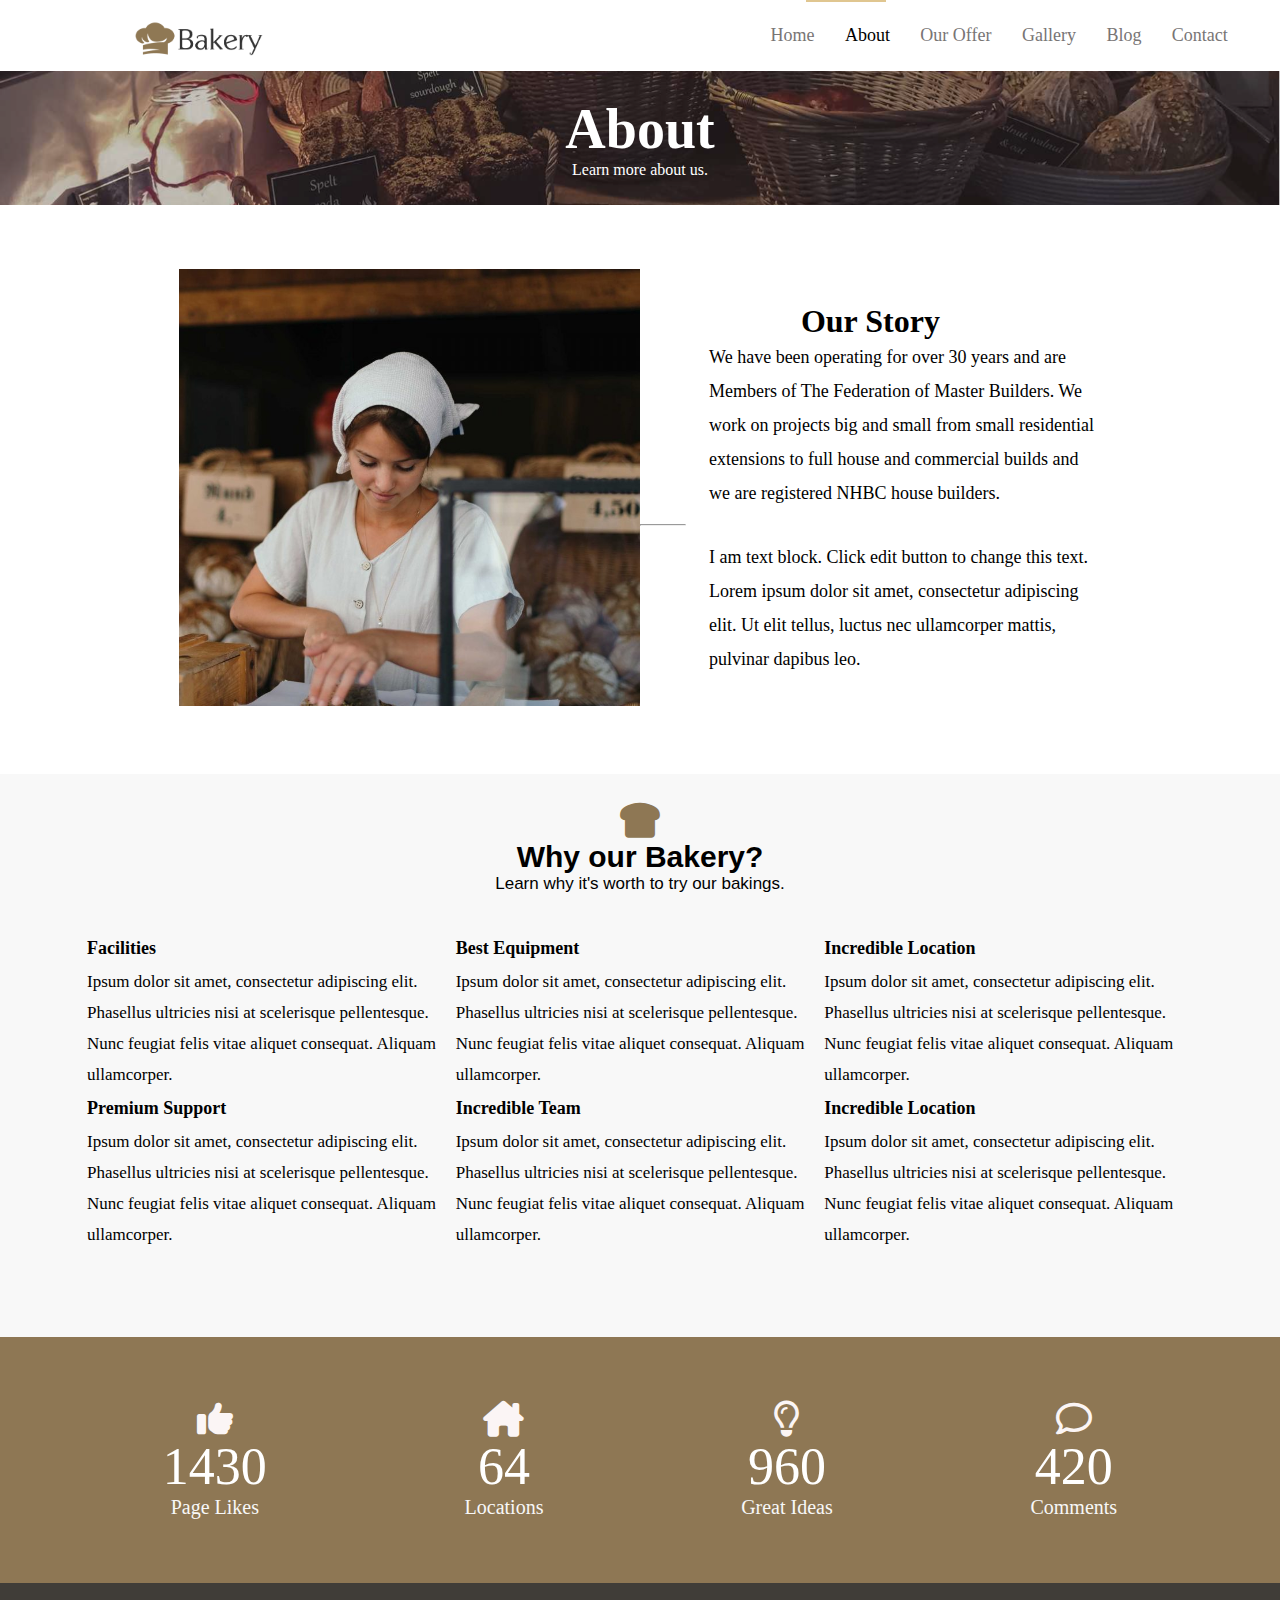
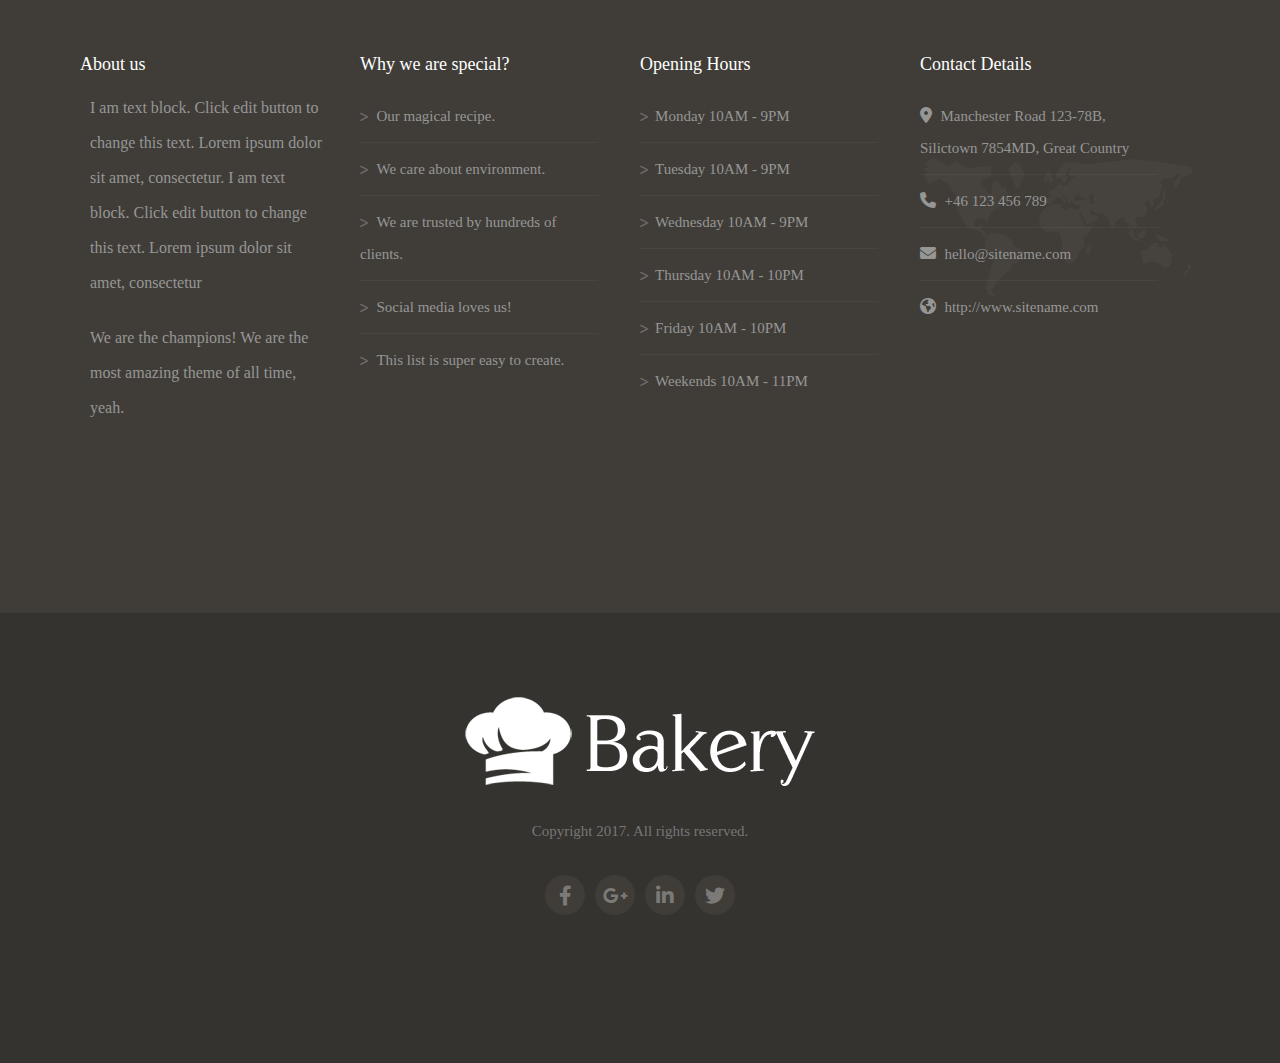
<file: about.html>
<!DOCTYPE html>
<html lang="en">

<head>
    <meta charset="UTF-8" />
    <meta http-equiv="X-UA-Compatible" content="IE=edge" />
    <meta name="viewport" content="width=device-width, initial-scale=1.0" />
    <link href="fontawesome/css/all.min.css" rel="stylesheet"/>
    <link href="CSS/about.css"  rel="stylesheet"/>
    <title>Bakery</title>
  </head>

<body>
    <!------------------Start Nav-------------------------------->
    <div class="Home" id="Home">
        <div class="nav">
            <div class="brdr"></div>
            <div class="logo">
                <img class="logo" src="images/bakery-color.png" alt="bakery logo image">
            </div>
            <ul>
                <li><a href="index.html">Home</a></li>
                <li><a href="about.html">About</a></li>
                <li><a href="offers.html">Our Offer</a></li>
                <li><a href="gallery.html">Gallery</a></li>
                <li><a href="Blog.html">Blog</a></li>
                <li><a href="contact.html">Contact</a></li>
            </ul>
        </div>
    </div>
    <!-------------------End Nav---------------------------------->

    <!-------------------Start Caption------------------------>
    <section class="caption">
        <h1>About</h1>
        <p>Learn more about us.</p>
    </section>
    <!-------------------End Caption---------------------------->

    <!--------------------Start Our Story ----------------->
    <section class="Our-Story">
        <div class="left">
            <img src="images/roman-kraft-56589-800x760.jpg" alt="Our story image">
        </div>
        <div class="right">
            <h2>Our Story</h2>
            <p>We have been operating for over 30 years and are Members of The Federation of Master Builders. We work on projects big and small from small residential extensions to full house and commercial builds and we are registered NHBC house builders.</p>
            <hr/>
            <p>I am text block. Click edit button to change this text. Lorem ipsum dolor sit amet, consectetur adipiscing elit. Ut elit tellus, luctus nec ullamcorper mattis, pulvinar dapibus leo.</p>
        </div>
    </section>
    <!-------------------End Our Story -------------------->

    <!-----------------Start Why Our Bakery--------------------->
    <section class="why">
       <div class="main-title">
        <div>
            <i class="fa-solid fa-bread-slice"></i>
        </div>
        <h3>Why our Bakery?</h3>
        <p>Learn why it's worth to try our bakings.</p>
       </div>

       <div class="why-columns">
        <div class="column">
            <div>
                <h5>Facilities</h5>
                <p>Ipsum dolor sit amet, consectetur adipiscing elit. Phasellus ultricies nisi at scelerisque pellentesque. Nunc feugiat felis vitae aliquet consequat. Aliquam ullamcorper.</p>
            </div>
            <div>
                <h5>Premium Support</h5>
                <p>Ipsum dolor sit amet, consectetur adipiscing elit. Phasellus ultricies nisi at scelerisque pellentesque. Nunc feugiat felis vitae aliquet consequat. Aliquam ullamcorper.</p>
            </div>
        </div>

        <div class="column">
            <div>
                <h5>Best Equipment</h5>
                <p>Ipsum dolor sit amet, consectetur adipiscing elit. Phasellus ultricies nisi at scelerisque pellentesque. Nunc feugiat felis vitae aliquet consequat. Aliquam ullamcorper.</p>
            </div>
            <div>
                <h5>Incredible Team</h5>
                <p>Ipsum dolor sit amet, consectetur adipiscing elit. Phasellus ultricies nisi at scelerisque pellentesque. Nunc feugiat felis vitae aliquet consequat. Aliquam ullamcorper.</p>
            </div>
        </div>

        <div class="column">
            <div>
                <h5>Incredible Location</h5>
                <p>Ipsum dolor sit amet, consectetur adipiscing elit. Phasellus ultricies nisi at scelerisque pellentesque. Nunc feugiat felis vitae aliquet consequat. Aliquam ullamcorper.</p>
            </div>
            <div>
                <h5>Incredible Location</h5>
                <p>Ipsum dolor sit amet, consectetur adipiscing elit. Phasellus ultricies nisi at scelerisque pellentesque. Nunc feugiat felis vitae aliquet consequat. Aliquam ullamcorper.</p>
            </div>
        </div>
       </div>
    </section>
    <!--------------------------End Why Our Bakery-------------------->

    <!----------------Start ICon Part---------------->
    <section class="icons" id="icons">
        <div class="icon-part">
            <i class="fa-solid fa-thumbs-up"></i>
            <p class="number">1430</p>
            <p class="description">Page Likes</p>
        </div>
        <div class="icon-part">
            <i class="fa-solid fa-house-chimney"></i>
            <p class="number">64</p>
            <p class="description">Locations</p>
        </div>
        <div class="icon-part">
            <i class="fa-regular fa-lightbulb"></i>
            <p class="number">960</p>
            <p class="description">Great Ideas</p>
        </div>
        <div class="icon-part">
            <i class="fa-regular fa-comment"></i>
            <p class="number">420</p>
            <p class="description">Comments</p>
        </div>
    </section>
    <!----------------End ICon Part---------------->

 <!-------------------Start About Section---------------------->
    <section id="contact">
        <div class="contact-container">
        <div class="about-us">
            <h4> About us </h4>
            <p> I am text block. Click edit button to change this text. Lorem ipsum dolor sit amet, consectetur. I am text block. Click edit button to change this text. Lorem ipsum dolor sit amet, consectetur</p>
            <p> We are the champions! We are the most amazing theme of all time, yeah.</p>

        </div>
        <div class="special">
            <h4>Why we are special?</h4>
            <ul>
            <li>
                <i class="fa-solid fa-greater-than"></i>
                <span>Our magical recipe.</span>
            </li>
            <li>
                <i class="fa-solid fa-greater-than"></i>
                <span>We care about environment.</span>
            </li>
            <li>
                <i class="fa-solid fa-greater-than"></i>
                <span>We are trusted by hundreds of clients.</span>
            </li>
            <li>
                <i class="fa-solid fa-greater-than"></i>
                <span>Social media loves us!</span>
            </li>
            <li>
                <i class="fa-solid fa-greater-than"></i>
                <span>This list is super easy to create.</span>
            </li>

            </ul>
        </div>
        <div class="oppining-hours">
            <h4>Opening Hours</h4>
            <ul>
            <li>
                <i class="fa-solid fa-greater-than"></i>
                <span>Monday 10AM - 9PM</span>
            </li>
            <li>
                <i class="fa-solid fa-greater-than"></i>
                <span>Tuesday 10AM - 9PM</span>
            </li>
            <li>
                <i class="fa-solid fa-greater-than"></i>
                <span>Wednesday 10AM - 9PM</span>
            </li>
            <li>
                <i class="fa-solid fa-greater-than"></i>
                <span>Thursday 10AM - 10PM</span>
            </li>
            <li>
                <i class="fa-solid fa-greater-than"></i>
                <span>Friday 10AM - 10PM</span>
            </li>
            <li>
                <i class="fa-solid fa-greater-than"></i>
                <span>Weekends 10AM - 11PM</span>
            </li>

            </ul>
        </div>
        <div class="contact-details">
            <h4>Contact Details</h4>
            <ul>
            <li>
                <i class="fa-solid fa-location-dot"></i>
                <span>Manchester Road 123-78B, Silictown 7854MD, Great Country</span>
            </li>
            
            <li>
                <i class="fa-solid fa-phone"></i>
                <span class="ancor"><a href="">+46 123 456 789</a></span>
            </li>
            
            <li>
                <i class="fa-solid fa-envelope"></i>
                <span class="ancor"><a href="">hello@sitename.com</a></span>
            </li>
            
            <li>
                <i class="fa-solid fa-earth-americas"></i>
                <span class="ancor"><a href="">http://www.sitename.com</a></span>
            </li>
            </ul>

        </div>
        </div>

    </section>
<!-- -------------- end contact ---------- -->


<!-----------------------start footer-------------------------------->
    <section id="footer">
    <img src="images/bakery-light-1.png" alt="bakery">
    <h6>Copyright 2017. All rights reserved.</h6>
    <div class="icon">
        <ul>
        <a class="facebook" href="#"><li><i class="fa-brands fa-facebook-f"></i></li></a>
        <a class="google" href="#"><li><i class="fa-brands fa-google-plus-g"></i></li></a>
        <a class="linkedin" href="#"><li><i class="fa-brands fa-linkedin-in"></i></li></a>
        <a class="twitter" href="#"><li><i class="fa-brands fa-twitter "></li></i></a>
        </ul>
    </div>
    </section>
<!-- ----------------------end footer---------------------- -->
<!-- ===================================== -->

</body>

</html>
</file>
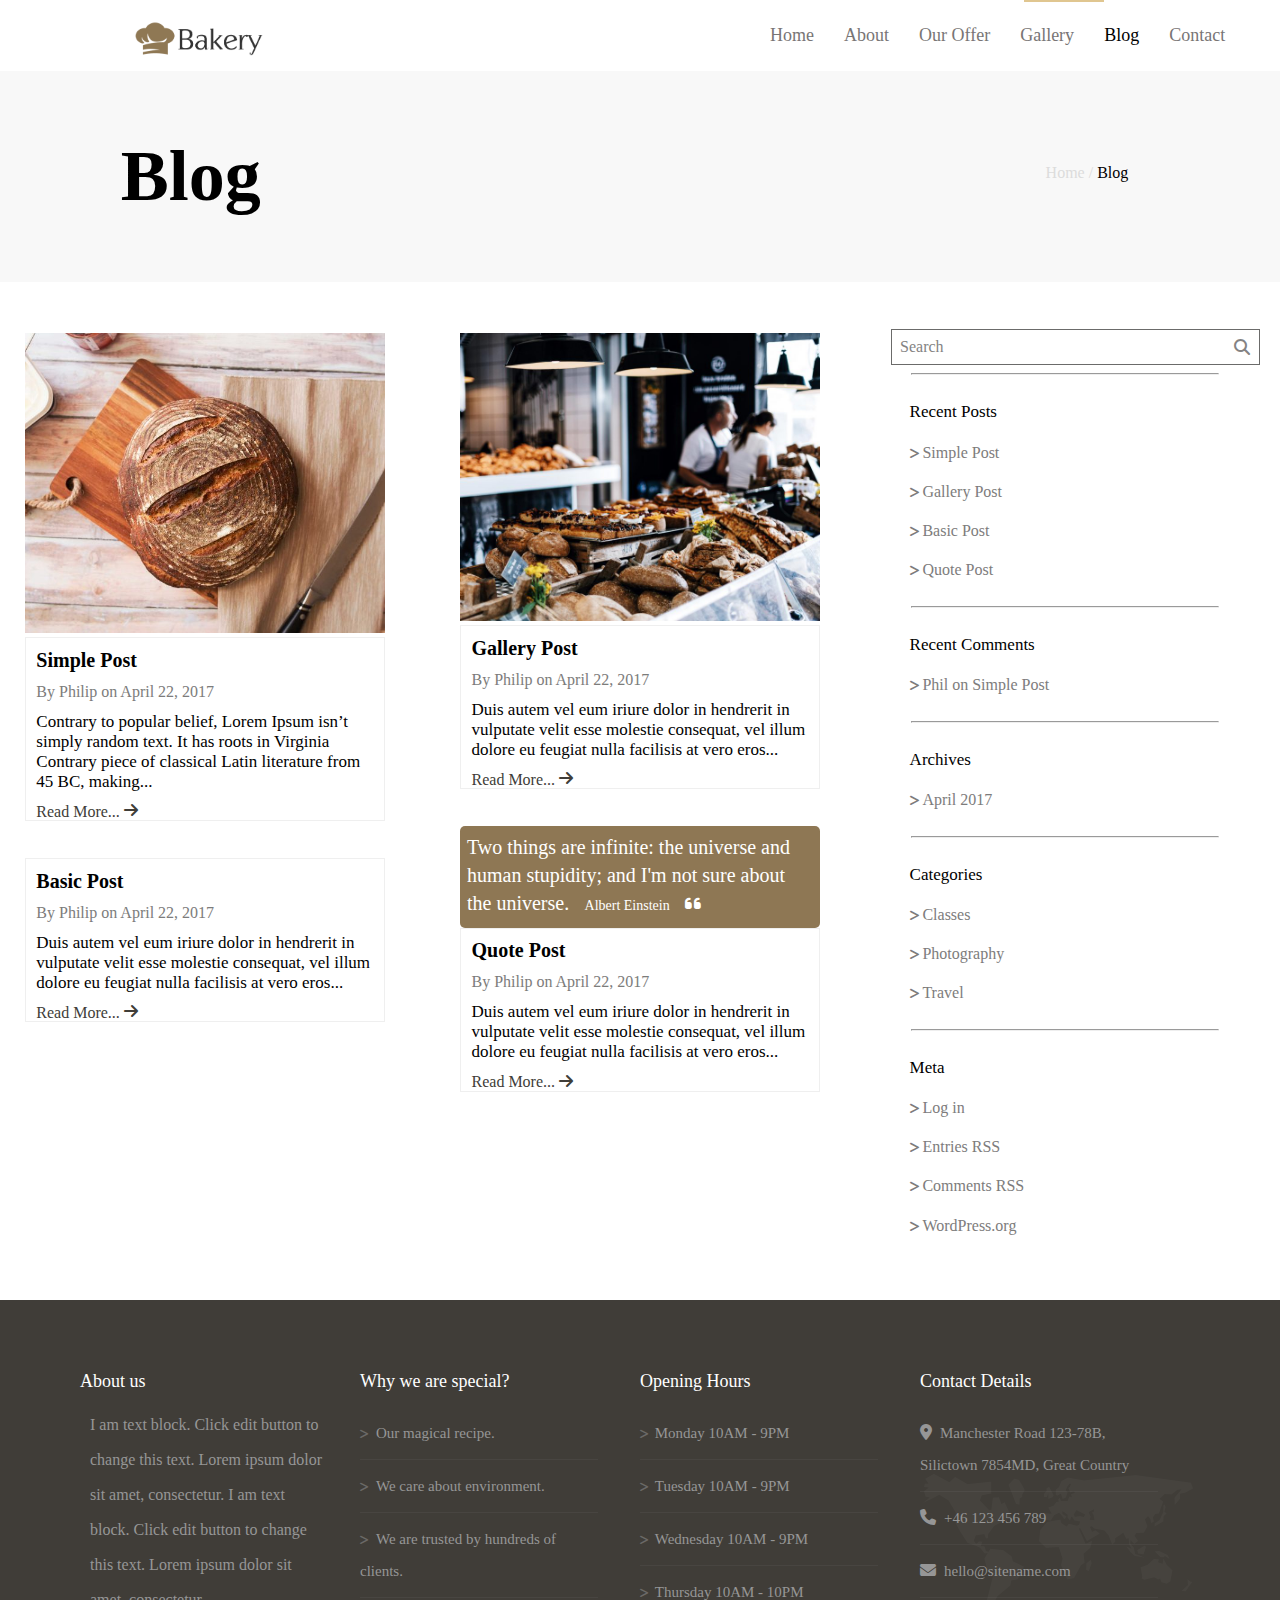
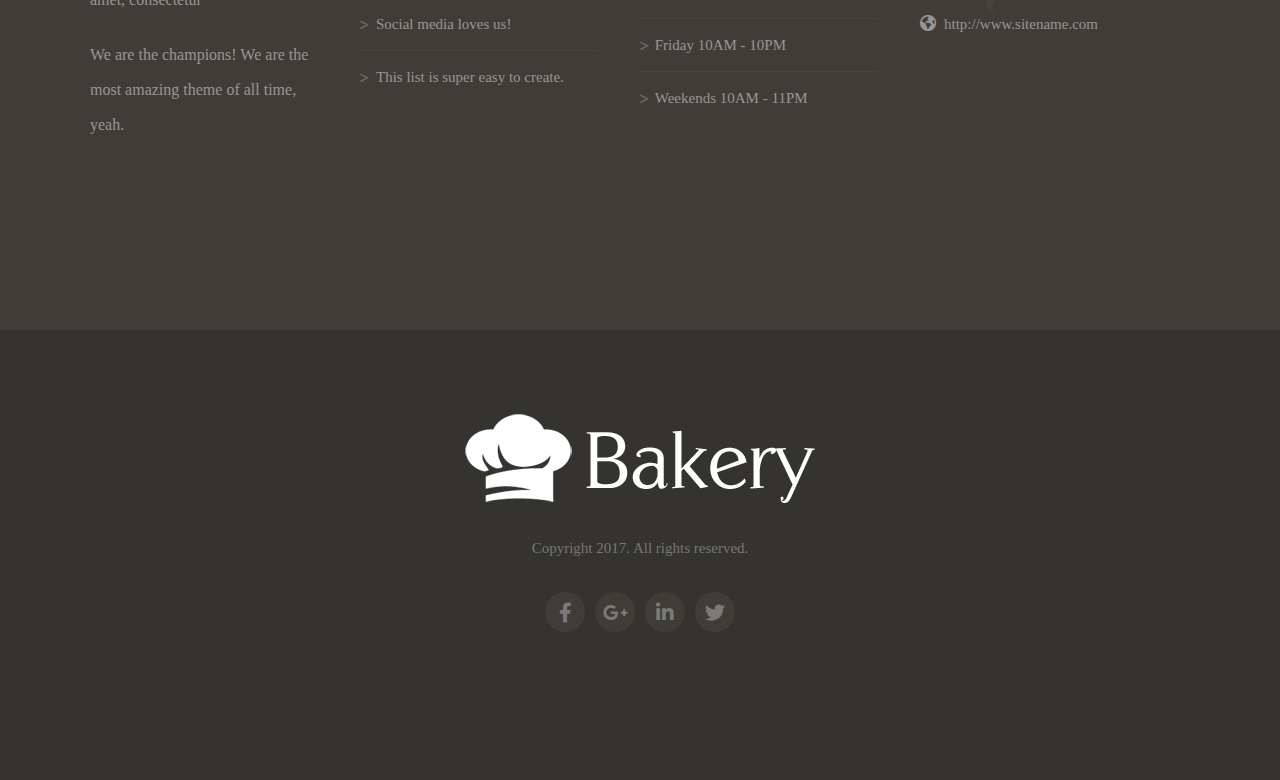
<file: Blog.html>
<!DOCTYPE html>
<html lang="en">

<head>
    <meta charset="UTF-8" />
    <meta http-equiv="X-UA-Compatible" content="IE=edge" />
    <meta name="viewport" content="width=device-width, initial-scale=1.0" />
    <link href="fontawesome/css/all.min.css" rel="stylesheet"/>
    <link href="CSS/blog.css"  rel="stylesheet"/>
    <title>Bakery</title>
  </head>

<body>
    <!------------------Start Nav-------------------------------->
    <div class="Home" id="Home">
        <div class="nav">
            <div class="brdr"></div>
            <div class="logo">
                <img class="logo" src="images/bakery-color.png" alt="bakery logo image">
            </div>
            <ul>
                <li><a href="index.html">Home</a></li>
                <li><a href="about.html">About</a></li>
                <li><a href="offers.html">Our Offer</a></li>
                <li><a href="gallery.html">Gallery</a></li>
                <li><a href="Blog.html">Blog</a></li>
                <li><a href="contact.html">Contact</a></li>
            </ul>
        </div>
    </div>
    <!-------------------End Nav---------------------------------->

    <!-------------------Start Caption------------------------>
    <section class="caption">
        <div class="h1-title">
            <h1>Blog</h1>
        </div>
        <div class="link">
            <a href="index.html">Home /</a> <span> Blog</span>
        </div>
    </section>
    <!-------------------End Caption---------------------------->


    <!--------------------------Start cards --------------------------->   
    <div class="columns">
        <div class="col">
            <div class="card">
                <img src="images/ben-garratt-134774-600x500.jpg" alt="bread" style="width:100%">
                <div class="container">
                  <div class="info">
                    <h4>Simple Post</h4>
                    <span>By Philip on April 22, 2017</span>
                  <p>Contrary to popular belief, Lorem Ipsum isn’t simply random text. It has roots in Virginia Contrary piece of classical Latin literature from 45 BC, making...</p>
                  <a>
                    Read More... 
                    <i class="fa-solid fa-arrow-right"></i>
                  </a>
                  </div>
                </div>
            </div>
            <div class="card">
                <div class="container">
                  <div class="info">
                    <h4>Basic Post</h4>
                  <span>By Philip on April 22, 2017</span>
                  <p>Duis autem vel eum iriure dolor in hendrerit in vulputate velit esse molestie consequat, vel illum dolore eu feugiat nulla facilisis at vero eros...</p>
                  <a>
                    Read More... 
                    <i class="fa-solid fa-arrow-right"></i>
                  </a>
                  </div>
                </div>
            </div>
        </div>
        <div class="col">
            <div class="card">
                <img src="images/full-2-800x640.jpg" alt="bread" style="width:100%">
                <div class="container">
                  <div class="info">
                    <h4>Gallery Post</h4>
                    <span>By Philip on April 22, 2017</span>
                    <p>Duis autem vel eum iriure dolor in hendrerit in vulputate velit esse molestie consequat, vel illum dolore eu feugiat nulla facilisis at vero eros...</p>
                    <a>
                        Read More... 
                        <i class="fa-solid fa-arrow-right"></i>
                    </a>
                </div>
                </div>
            </div>
            <div class="card">
                <div class="container">
                    <div class="post-quote">Two things are infinite: the universe and human stupidity; and I'm not sure about the universe.
                        <span class="post-quote-author"> Albert Einstein</span>
                        <i class="fa-solid fa-quote-left"></i>
                    </div>
                    <div class="info">
                        <h4>Quote Post</h4>
                        <span>By Philip on April 22, 2017</span>
                        <p>Duis autem vel eum iriure dolor in hendrerit in vulputate velit esse molestie consequat, vel illum dolore eu feugiat nulla facilisis at vero eros...</p>
                        <a>
                            Read More... 
                            <i class="fa-solid fa-arrow-right"></i>
                        </a>
                  </div>
                </div>
            </div>
        </div>
        <div class="col">
           <div class="search-box">
            <span class="search">Search</span>
            <i class="fa-solid fa-magnifying-glass"></i>
           </div>
           <hr>
           <div class="Menu">
            <h5>Recent Posts</h5>
            <a><i class="fa-solid fa-greater-than"></i>Simple Post</a>
            <a><i class="fa-solid fa-greater-than"></i>Gallery Post</a>
            <a><i class="fa-solid fa-greater-than"></i>Basic Post</a>
            <a><i class="fa-solid fa-greater-than"></i>Quote Post</a>
           </div>
           <hr>
           <div class="Menu">
            <h5>Recent Comments</h5>
            <a><i class="fa-solid fa-greater-than"></i>Phil on Simple Post</a>
           </div>
           <hr>
           <div class="Menu">
            <h5>Archives</h5>
            <a><i class="fa-solid fa-greater-than"></i>April 2017</a>
           </div>
           <hr>
           <div class="Menu">
            <h5>Categories</h5>
            <a><i class="fa-solid fa-greater-than"></i>Classes</a>
            <a><i class="fa-solid fa-greater-than"></i>Photography</a>
            <a><i class="fa-solid fa-greater-than"></i>Travel</a>
           </div>
           <hr>
           <div class="Menu">
            <h5>Meta</h5>
            <a><i class="fa-solid fa-greater-than"></i>Log in</a>
            <a><i class="fa-solid fa-greater-than"></i>Entries RSS</a>
            <a><i class="fa-solid fa-greater-than"></i>Comments RSS</a>
            <a><i class="fa-solid fa-greater-than"></i>WordPress.org</a>
           </div>
        </div>
    </div>
    <!----------------------------End cards --------------------------->
    

 <!-------------------Start About Section---------------------->
    <section id="contact">
        <div class="contact-container">
        <div class="about-us">
            <h4> About us </h4>
            <p> I am text block. Click edit button to change this text. Lorem ipsum dolor sit amet, consectetur. I am text block. Click edit button to change this text. Lorem ipsum dolor sit amet, consectetur</p>
            <p> We are the champions! We are the most amazing theme of all time, yeah.</p>

        </div>
        <div class="special">
            <h4>Why we are special?</h4>
            <ul>
            <li>
                <i class="fa-solid fa-greater-than"></i>
                <span>Our magical recipe.</span>
            </li>
            <li>
                <i class="fa-solid fa-greater-than"></i>
                <span>We care about environment.</span>
            </li>
            <li>
                <i class="fa-solid fa-greater-than"></i>
                <span>We are trusted by hundreds of clients.</span>
            </li>
            <li>
                <i class="fa-solid fa-greater-than"></i>
                <span>Social media loves us!</span>
            </li>
            <li>
                <i class="fa-solid fa-greater-than"></i>
                <span>This list is super easy to create.</span>
            </li>

            </ul>
        </div>
        <div class="oppining-hours">
            <h4>Opening Hours</h4>
            <ul>
            <li>
                <i class="fa-solid fa-greater-than"></i>
                <span>Monday 10AM - 9PM</span>
            </li>
            <li>
                <i class="fa-solid fa-greater-than"></i>
                <span>Tuesday 10AM - 9PM</span>
            </li>
            <li>
                <i class="fa-solid fa-greater-than"></i>
                <span>Wednesday 10AM - 9PM</span>
            </li>
            <li>
                <i class="fa-solid fa-greater-than"></i>
                <span>Thursday 10AM - 10PM</span>
            </li>
            <li>
                <i class="fa-solid fa-greater-than"></i>
                <span>Friday 10AM - 10PM</span>
            </li>
            <li>
                <i class="fa-solid fa-greater-than"></i>
                <span>Weekends 10AM - 11PM</span>
            </li>

            </ul>
        </div>
        <div class="contact-details">
            <h4>Contact Details</h4>
            <ul>
            <li>
                <i class="fa-solid fa-location-dot"></i>
                <span>Manchester Road 123-78B, Silictown 7854MD, Great Country</span>
            </li>
            
            <li>
                <i class="fa-solid fa-phone"></i>
                <span class="ancor"><a href="">+46 123 456 789</a></span>
            </li>
            
            <li>
                <i class="fa-solid fa-envelope"></i>
                <span class="ancor"><a href="">hello@sitename.com</a></span>
            </li>
            
            <li>
                <i class="fa-solid fa-earth-americas"></i>
                <span class="ancor"><a href="">http://www.sitename.com</a></span>
            </li>
            </ul>

        </div>
        </div>

    </section>
<!-- -------------- end contact ---------- -->


<!-----------------------start footer-------------------------------->
    <section id="footer">
    <img src="images/bakery-light-1.png" alt="bakery">
    <h6>Copyright 2017. All rights reserved.</h6>
    <div class="icon">
        <ul>
        <a class="facebook" href="#"><li><i class="fa-brands fa-facebook-f"></i></li></a>
        <a class="google" href="#"><li><i class="fa-brands fa-google-plus-g"></i></li></a>
        <a class="linkedin" href="#"><li><i class="fa-brands fa-linkedin-in"></i></li></a>
        <a class="twitter" href="#"><li><i class="fa-brands fa-twitter "></li></i></a>
        </ul>
    </div>
    </section>
<!-- ----------------------end footer---------------------- -->
<!-- ===================================== -->
</body>

</html>
</file>
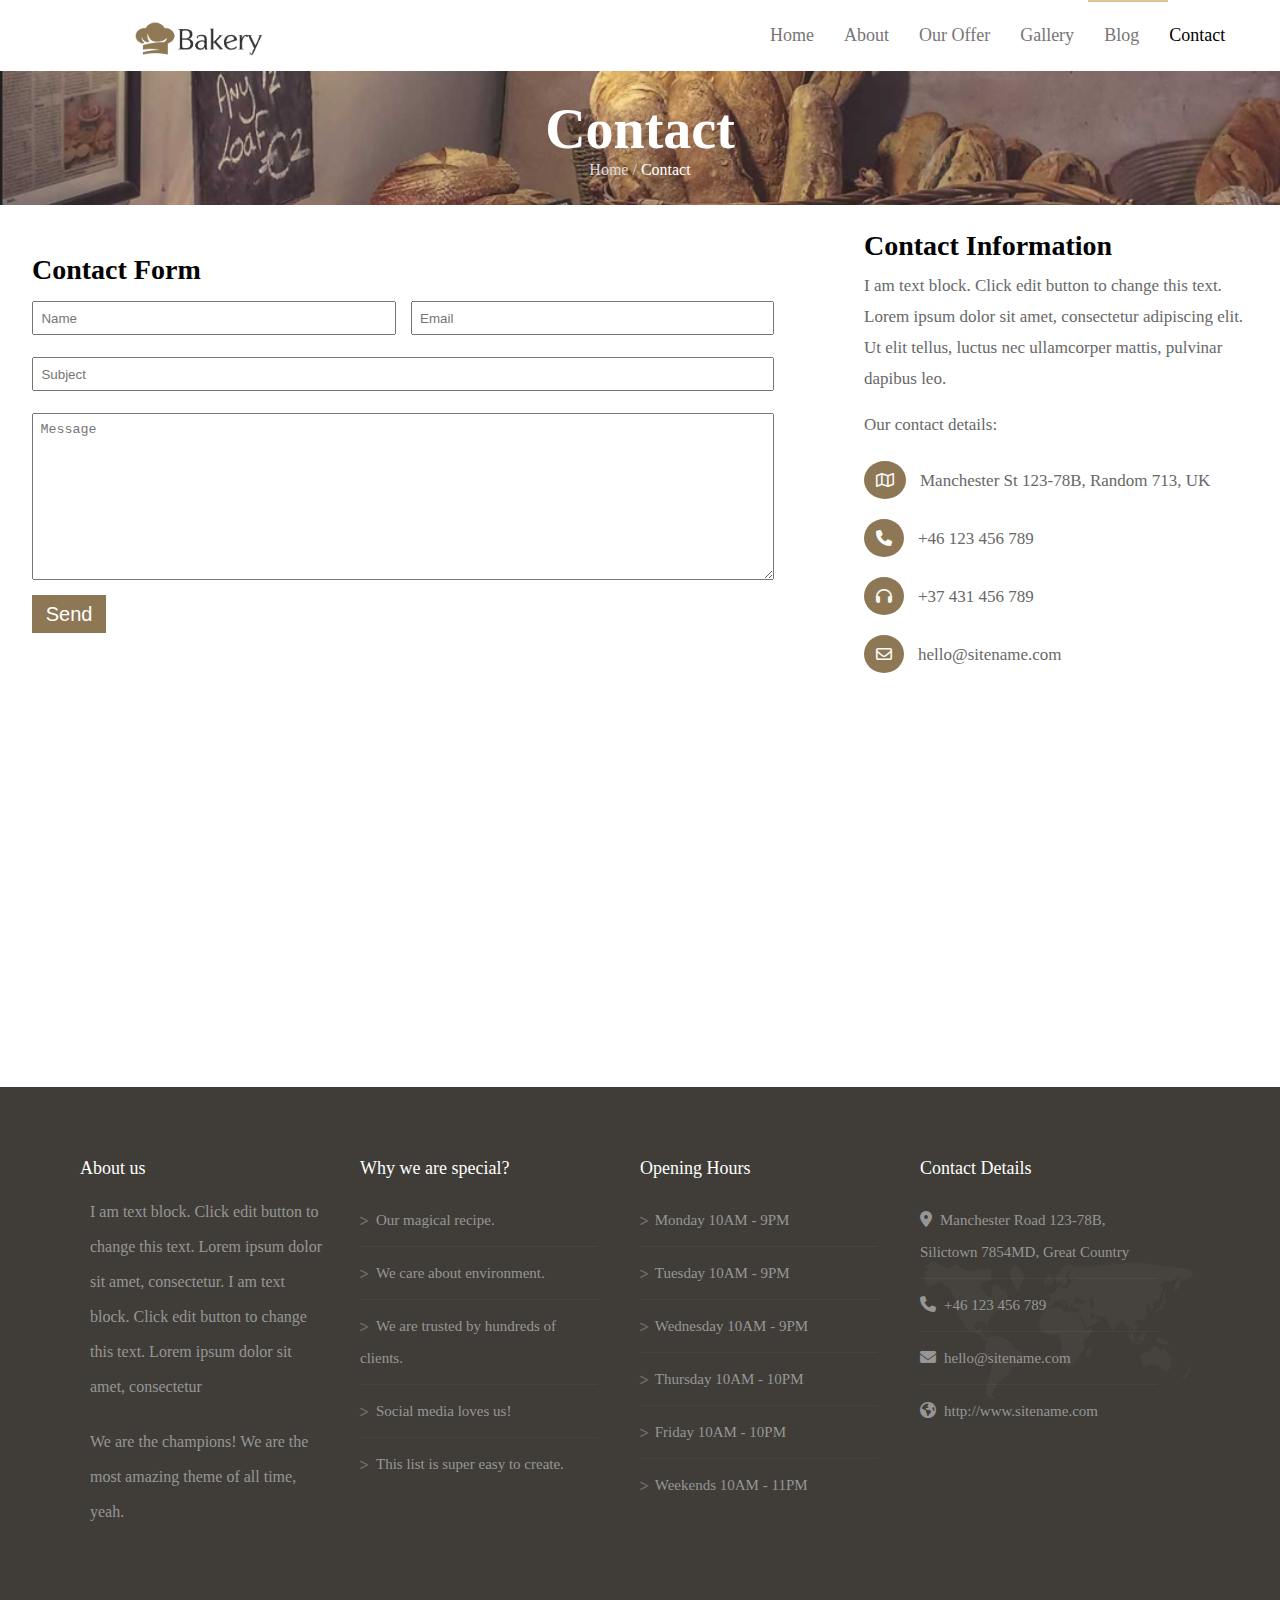
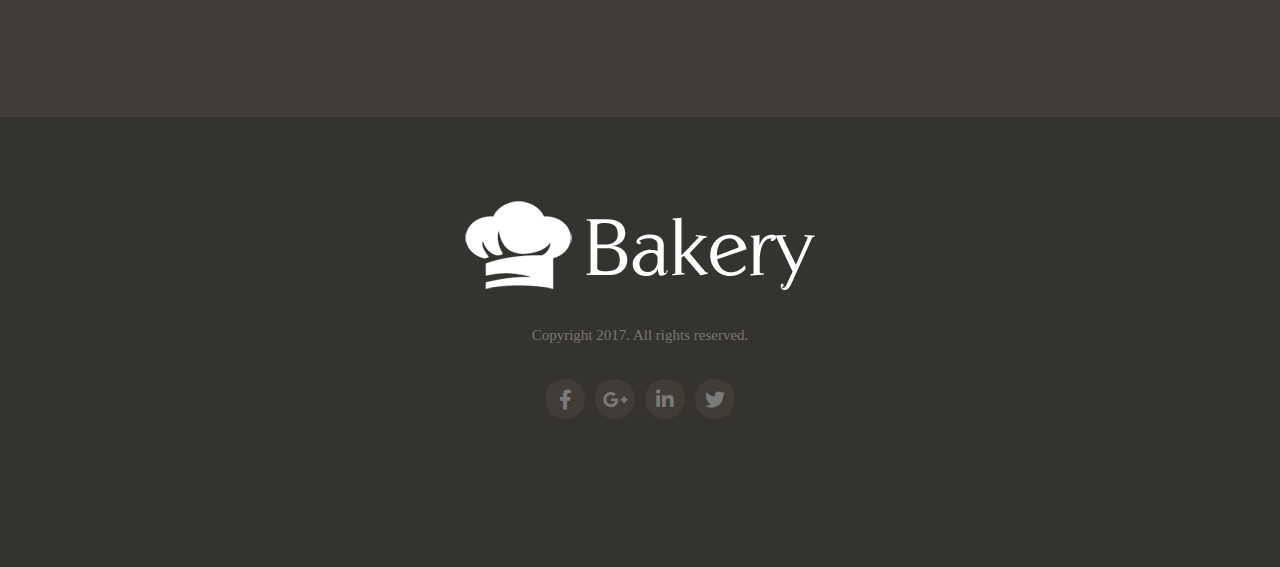
<file: contact.html>
<!DOCTYPE html>
<html lang="en">

<head>
    <meta charset="UTF-8" />
    <meta http-equiv="X-UA-Compatible" content="IE=edge" />
    <meta name="viewport" content="width=device-width, initial-scale=1.0" />
    <link href="fontawesome/css/all.min.css" rel="stylesheet"/>
    <link href="CSS/contact.css"  rel="stylesheet"/>
    <title>Bakery</title>
  </head>

<body>
    <!------------------Start Nav-------------------------------->
    <div class="Home" id="Home">
        <div class="nav">
            <div class="brdr"></div>
            <div class="logo">
                <img class="logo" src="images/bakery-color.png" alt="bakery logo image">
            </div>
            <ul>
                <li><a href="index.html">Home</a></li>
                <li><a href="about.html">About</a></li>
                <li><a href="offers.html">Our Offer</a></li>
                <li><a href="gallery.html">Gallery</a></li>
                <li><a href="Blog.html">Blog</a></li>
                <li><a href="contact.html">Contact</a></li>
            </ul>
        </div>
    </div>
    <!-------------------End Nav---------------------------------->

    <!-------------------Start Caption------------------------>
    <section class="caption">
        <h1>Contact</h1>
        <a href="index.html">Home /</a> <span> Contact</span>
    </section>
    <!-------------------End Caption---------------------------->

    <!--------------------Start Contact-part ----------------->
    <section class="Contact-part">
        <div class="left">
            <h3>Contact Form</h3>
            <form>
                <input id="name" type="text" placeholder="Name"/>
                <input id="email" type="email" placeholder="Email"/>
                <input id="sub" type="text" placeholder="Subject"/>
                <textarea id="textarea" cols="5" rows="10" placeholder="Message"></textarea>
                <button type="submit">Send</button>
            </form>
        </div>
        <div class="right">
            <h3>Contact Information</h3>
            <p>I am text block. Click edit button to change this text. Lorem ipsum dolor sit amet, consectetur adipiscing elit. Ut elit tellus, luctus nec ullamcorper mattis, pulvinar dapibus leo.</p>
            <h4>Our contact details:</h4>
            <ul>
                
            <li>
                <i class="fa-regular fa-map"></i>
                <span class="icon-list-text">Manchester St 123-78B, Random 713, UK</span>
            </li>

            <li>
                <i class="fa-solid fa-phone"></i>
                <span class="icon-list-text">+46 123 456 789</span>
            </li>

            <li>
                    <i class="fa fa fa-headphones bg-color-accent"></i>
                    <span class="icon-list-text">+37 431 456 789</span>
            </li>

            <li>
                    <i class="fa-regular fa-envelope"></i>
                    <span class="icon-list-text">hello@sitename.com</span>
            </li>
                
            </ul>
        </div>
    </section>
    <!-------------------End Contact-part -------------------->


    <!----------------Start Iframe Part---------------->
    <section>
        <div>
            <iframe width="100%" height="400" src="https://maps.google.com/maps?width=100%25&amp;height=600&amp;hl=en&amp;q=Rosemont+(My%20Business%20Name)&amp;t=&amp;z=14&amp;ie=UTF8&amp;iwloc=B&amp;output=embed" frameborder="0" allowfullscreen></iframe>
        </div>
    </section>
    <!----------------End Iframe Part---------------->

 <!-------------------Start About Section---------------------->
    <section id="contact">
        <div class="contact-container">
        <div class="about-us">
            <h4> About us </h4>
            <p> I am text block. Click edit button to change this text. Lorem ipsum dolor sit amet, consectetur. I am text block. Click edit button to change this text. Lorem ipsum dolor sit amet, consectetur</p>
            <p> We are the champions! We are the most amazing theme of all time, yeah.</p>

        </div>
        <div class="special">
            <h4>Why we are special?</h4>
            <ul>
            <li>
                <i class="fa-solid fa-greater-than"></i>
                <span>Our magical recipe.</span>
            </li>
            <li>
                <i class="fa-solid fa-greater-than"></i>
                <span>We care about environment.</span>
            </li>
            <li>
                <i class="fa-solid fa-greater-than"></i>
                <span>We are trusted by hundreds of clients.</span>
            </li>
            <li>
                <i class="fa-solid fa-greater-than"></i>
                <span>Social media loves us!</span>
            </li>
            <li>
                <i class="fa-solid fa-greater-than"></i>
                <span>This list is super easy to create.</span>
            </li>

            </ul>
        </div>
        <div class="oppining-hours">
            <h4>Opening Hours</h4>
            <ul>
            <li>
                <i class="fa-solid fa-greater-than"></i>
                <span>Monday 10AM - 9PM</span>
            </li>
            <li>
                <i class="fa-solid fa-greater-than"></i>
                <span>Tuesday 10AM - 9PM</span>
            </li>
            <li>
                <i class="fa-solid fa-greater-than"></i>
                <span>Wednesday 10AM - 9PM</span>
            </li>
            <li>
                <i class="fa-solid fa-greater-than"></i>
                <span>Thursday 10AM - 10PM</span>
            </li>
            <li>
                <i class="fa-solid fa-greater-than"></i>
                <span>Friday 10AM - 10PM</span>
            </li>
            <li>
                <i class="fa-solid fa-greater-than"></i>
                <span>Weekends 10AM - 11PM</span>
            </li>

            </ul>
        </div>
        <div class="contact-details">
            <h4>Contact Details</h4>
            <ul>
            <li>
                <i class="fa-solid fa-location-dot"></i>
                <span>Manchester Road 123-78B, Silictown 7854MD, Great Country</span>
            </li>
            
            <li>
                <i class="fa-solid fa-phone"></i>
                <span class="ancor"><a href="">+46 123 456 789</a></span>
            </li>
            
            <li>
                <i class="fa-solid fa-envelope"></i>
                <span class="ancor"><a href="">hello@sitename.com</a></span>
            </li>
            
            <li>
                <i class="fa-solid fa-earth-americas"></i>
                <span class="ancor"><a href="">http://www.sitename.com</a></span>
            </li>
            </ul>

        </div>
        </div>

    </section>
<!-- -------------- end contact ---------- -->


<!-----------------------start footer-------------------------------->
    <section id="footer">
    <img src="images/bakery-light-1.png" alt="bakery">
    <h6>Copyright 2017. All rights reserved.</h6>
    <div class="icon">
        <ul>
        <a class="facebook" href="#"><li><i class="fa-brands fa-facebook-f"></i></li></a>
        <a class="google" href="#"><li><i class="fa-brands fa-google-plus-g"></i></li></a>
        <a class="linkedin" href="#"><li><i class="fa-brands fa-linkedin-in"></i></li></a>
        <a class="twitter" href="#"><li><i class="fa-brands fa-twitter "></li></i></a>
        </ul>
    </div>
    </section>
<!-- ----------------------end footer---------------------- -->
<!-- ===================================== -->
</body>

</html>
</file>
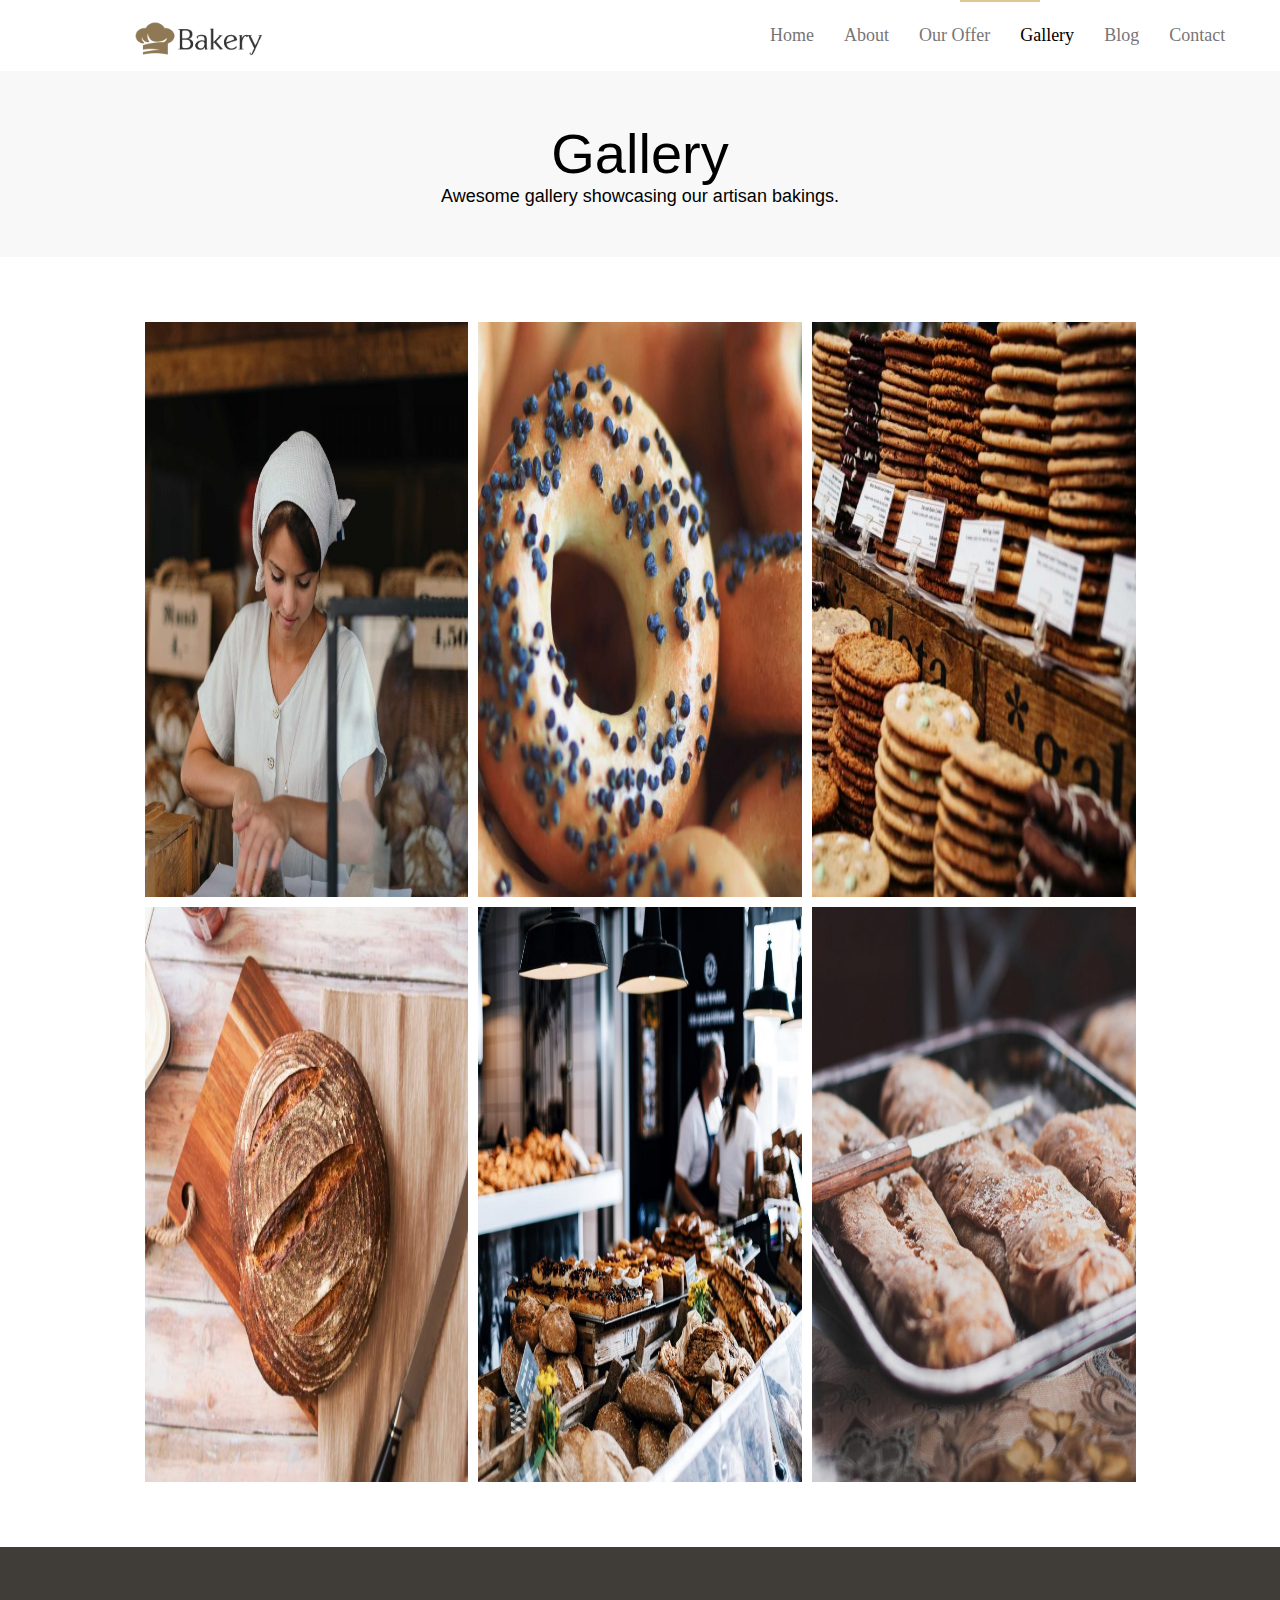
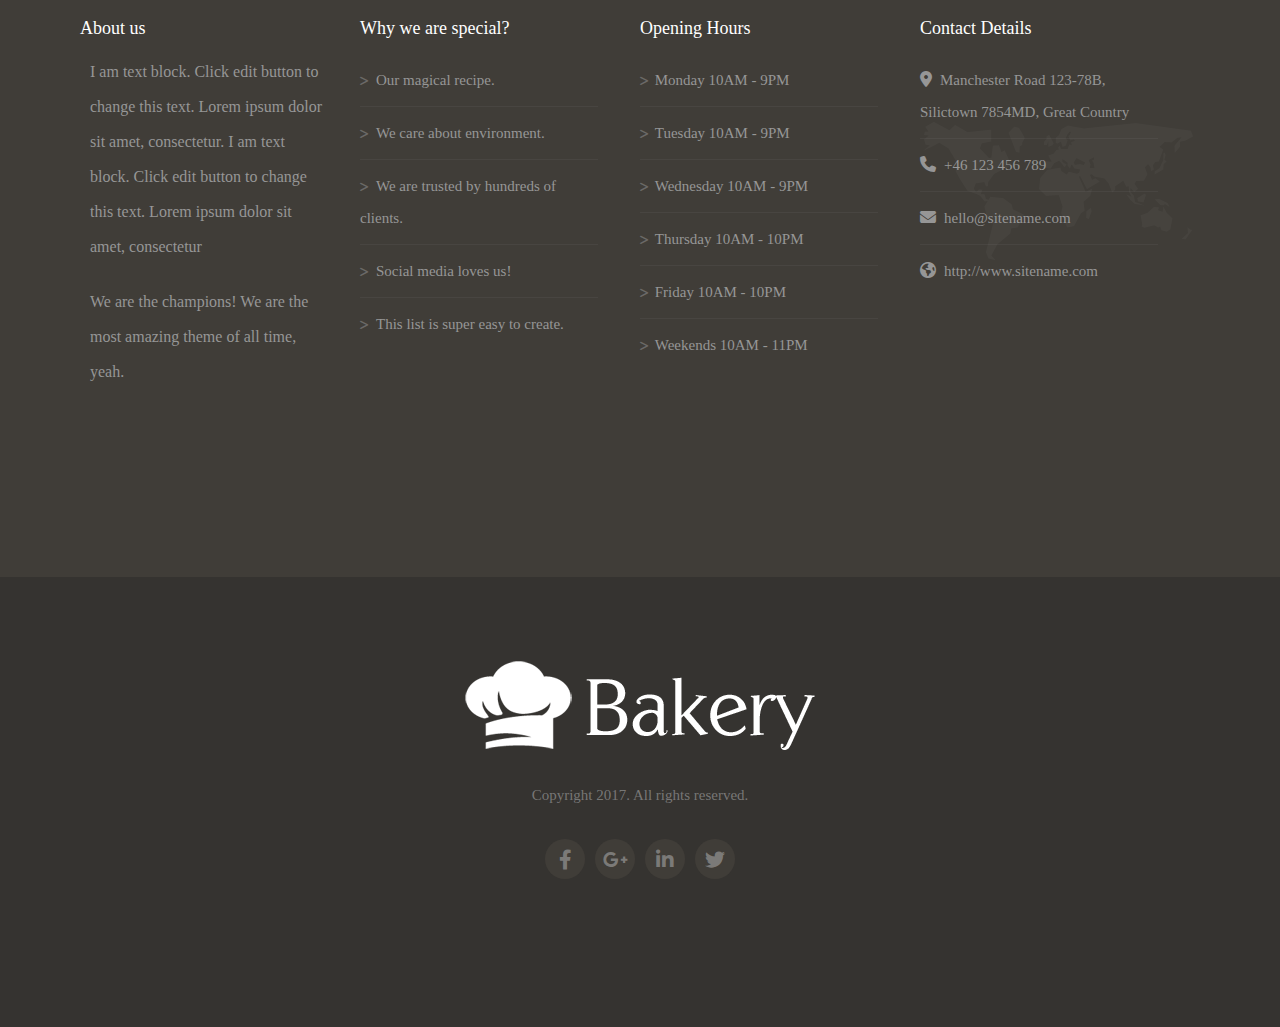
<file: gallery.html>
<!DOCTYPE html>
<html lang="en">

<head>
  <meta charset="UTF-8" />
  <meta http-equiv="X-UA-Compatible" content="IE=edge" />
  <meta name="viewport" content="width=device-width, initial-scale=1.0" />
  <link href="fontawesome/css/all.min.css" rel="stylesheet"/>
  <link href="CSS/gallery.css"  rel="stylesheet"/>
  <title>Bakery</title>
</head>

<body>
   <!------------------Start Nav-------------------------------->
    <div class="Home" id="Home">
        <div class="nav">
            <div class="brdr"></div>
            <div class="logo">
                <img class="logo" src="images/bakery-color.png" alt="bakery logo image">
            </div>
            <ul>
                <li><a href="index.html">Home</a></li>
                <li><a href="about.html">About</a></li>
                <li><a href="offers.html">Our Offer</a></li>
                <li><a href="gallery.html">Gallery</a></li>
                <li><a href="Blog.html">Blog</a></li>
                <li><a href="contact.html">Contact</a></li>
            </ul>
        </div>
    </div>
    <!-------------------End Nav---------------------------------->

    <!-------------------Start Caption----------------------------->
    <section class="caption">
        <h1>Gallery</h1>
        <p>Awesome gallery showcasing our artisan bakings.</p>
    </section>
    <!-------------------End Caption------------------------------->
    

    <!-------------------Start Gallery----------------------------->
    <div class="gallery">
      <div class="row">
        <div class="element">
          <img src="images/roman-kraft-56589-800x760.jpg" alt="Gallery image one">
          <div class="overLayer">
            <a><i class="fa fa-search" aria-hidden="true"></i></a>
          </div>
        </div>

        <div class="element">
          <img src="images/stas-ovsky-123540-600x500.jpg" alt="Gallery image two">
          <div class="overLayer">
            <a><i class="fa fa-search" aria-hidden="true"></i></a>
          </div>
        </div>

        <div class="element">
          <img src="images/clem-onojeghuo-206832-600x500.jpg" alt="Gallery image three">
          <div class="overLayer">
            <a><i class="fa fa-search" aria-hidden="true"></i></a>
          </div>
        </div>

        <div class="element">
          <img src="images/ben-garratt-134774-600x500.jpg" alt="Gallery image four">
          <div class="overLayer">
            <a><i class="fa fa-search" aria-hidden="true"></i></a>
          </div>
        </div>

        <div class="element">
          <img src="images/full-2-800x640.jpg" alt="Gallery image five">
          <div class="overLayer">
            <a><i class="fa fa-search" aria-hidden="true"></i></a>
          </div>
        </div>

        <div class="element">
          <img src="images/alexandru-stavrica-170390-800x760.jpg" alt="Gallery image six">
          <div class="overLayer">
            <a><i class="fa fa-search" aria-hidden="true"></i></a>
          </div>
        </div>

      </div>
    </div>
    <!-------------------End Gallery------------------------------->

    <!-------------------Start About Section---------------------->
    <section id="contact">
        <div class="contact-container">
          <div class="about-us">
            <h4> About us </h4>
            <p> I am text block. Click edit button to change this text. Lorem ipsum dolor sit amet, consectetur. I am text block. Click edit button to change this text. Lorem ipsum dolor sit amet, consectetur</p>
            <p> We are the champions! We are the most amazing theme of all time, yeah.</p>
  
          </div>
          <div class="special">
            <h4>Why we are special?</h4>
            <ul>
              <li>
                <i class="fa-solid fa-greater-than"></i>
                <span>Our magical recipe.</span>
              </li>
              <li>
                <i class="fa-solid fa-greater-than"></i>
                <span>We care about environment.</span>
              </li>
              <li>
                <i class="fa-solid fa-greater-than"></i>
                <span>We are trusted by hundreds of clients.</span>
              </li>
              <li>
                <i class="fa-solid fa-greater-than"></i>
                <span>Social media loves us!</span>
              </li>
              <li>
                <i class="fa-solid fa-greater-than"></i>
                <span>This list is super easy to create.</span>
              </li>
  
            </ul>
          </div>
          <div class="oppining-hours">
            <h4>Opening Hours</h4>
            <ul>
              <li>
                <i class="fa-solid fa-greater-than"></i>
                <span>Monday 10AM - 9PM</span>
              </li>
              <li>
                <i class="fa-solid fa-greater-than"></i>
                <span>Tuesday 10AM - 9PM</span>
              </li>
              <li>
                <i class="fa-solid fa-greater-than"></i>
                <span>Wednesday 10AM - 9PM</span>
              </li>
              <li>
                <i class="fa-solid fa-greater-than"></i>
                <span>Thursday 10AM - 10PM</span>
              </li>
              <li>
                <i class="fa-solid fa-greater-than"></i>
                <span>Friday 10AM - 10PM</span>
              </li>
              <li>
                <i class="fa-solid fa-greater-than"></i>
                <span>Weekends 10AM - 11PM</span>
              </li>
  
            </ul>
          </div>
          <div class="contact-details">
            <h4>Contact Details</h4>
            <ul>
              <li>
                <i class="fa-solid fa-location-dot"></i>
                <span>Manchester Road 123-78B, Silictown 7854MD, Great Country</span>
              </li>
              
              <li>
                <i class="fa-solid fa-phone"></i>
                <span class="ancor"><a href="">+46 123 456 789</a></span>
              </li>
              
              <li>
                <i class="fa-solid fa-envelope"></i>
                <span class="ancor"><a href="">hello@sitename.com</a></span>
              </li>
              
              <li>
                <i class="fa-solid fa-earth-americas"></i>
                <span class="ancor"><a href="">http://www.sitename.com</a></span>
              </li>
            </ul>
  
          </div>
        </div>
  
       </section>
    <!-- -------------- end contact ---------- -->


    <!-- -- start footer -->
    <section id="footer">
      <img src="images/bakery-light-1.png" alt="bakery">
      <h6>Copyright 2017. All rights reserved.</h6>
      <div class="icon">
        <ul>
          <a class="facebook" href="#"><li><i class="fa-brands fa-facebook-f"></i></li></a>
          <a class="google" href="#"><li><i class="fa-brands fa-google-plus-g"></i></li></a>
          <a class="linkedin" href="#"><li><i class="fa-brands fa-linkedin-in"></i></li></a>
          <a class="twitter" href="#"><li><i class="fa-brands fa-twitter "></li></i></a>
        </ul>
      </div>
    </section>
    <!-- -------------- end footer ---------- -->
    <!-- ===================================== -->
    </body>

</html>
</file>
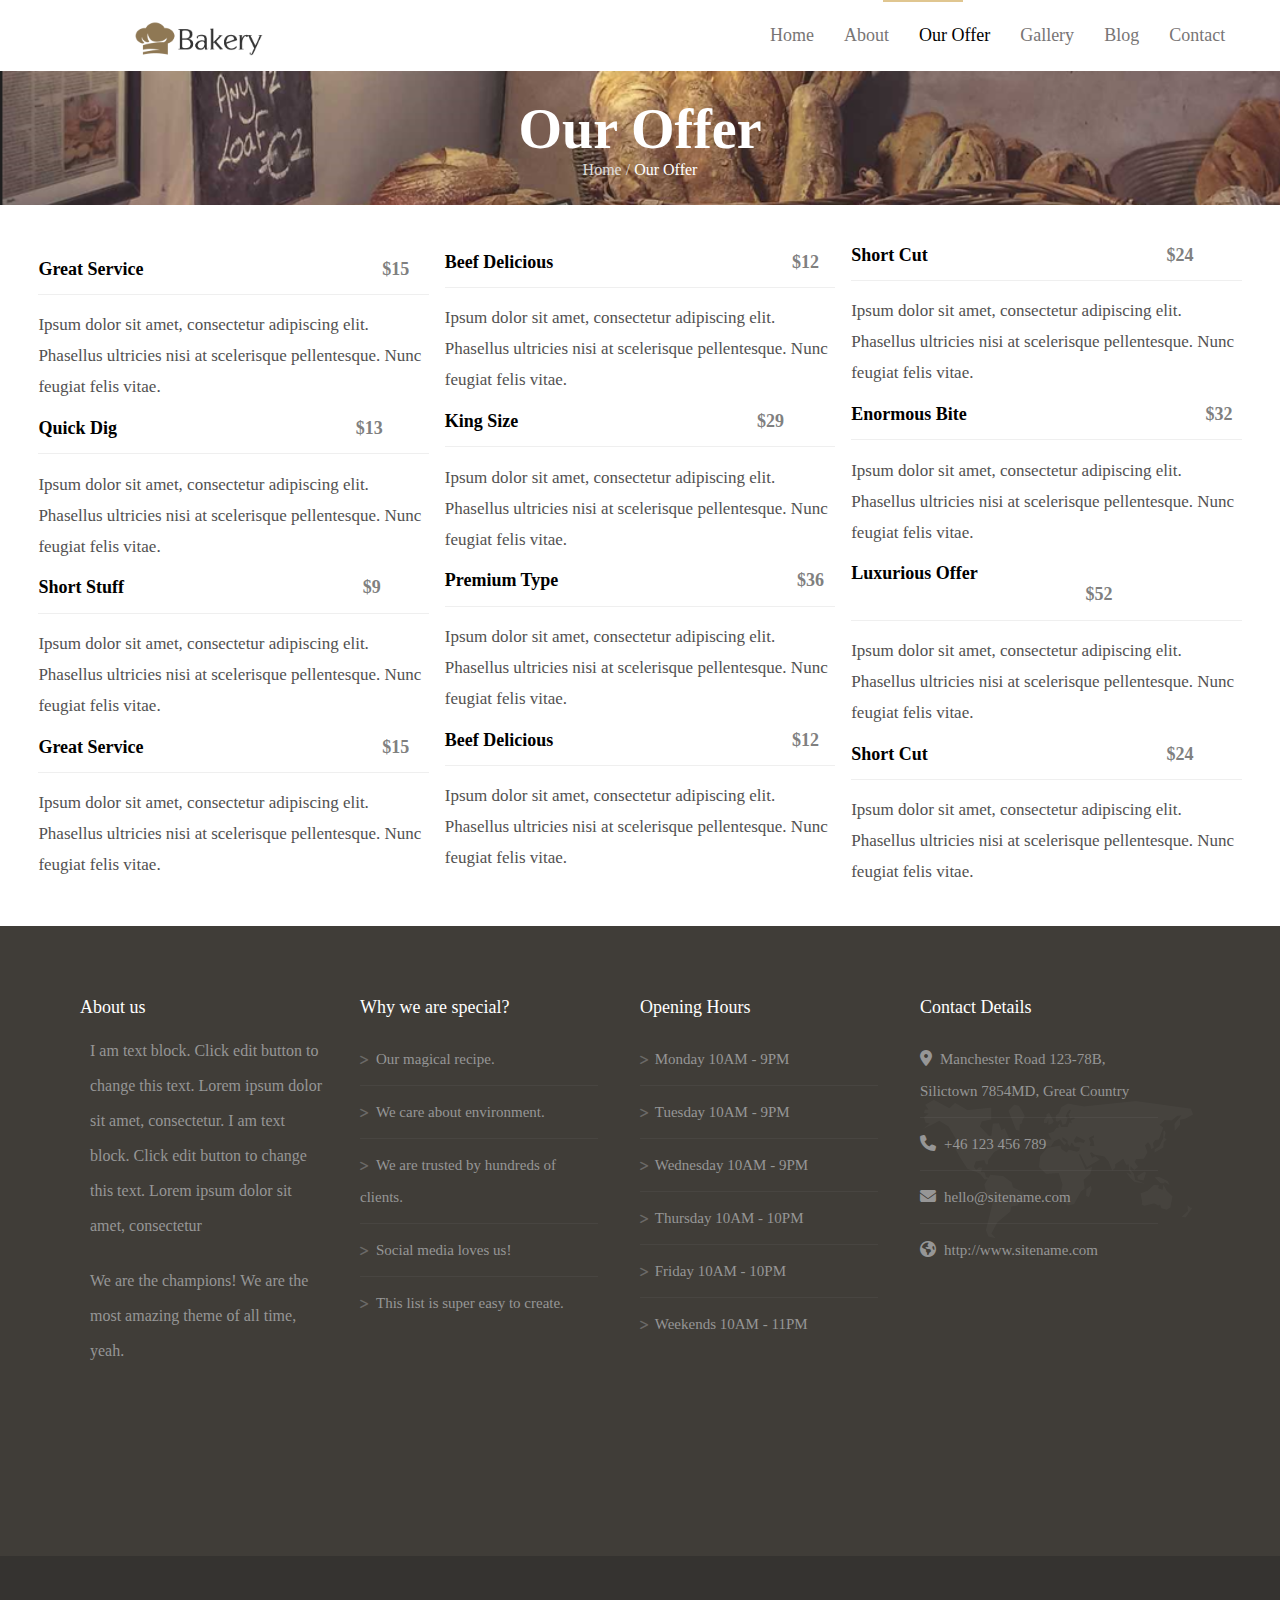
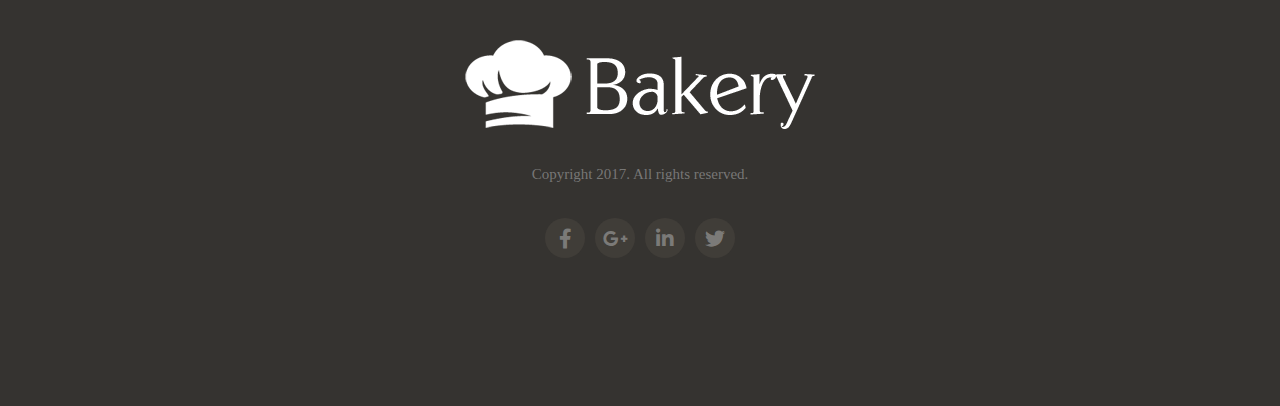
<file: offers.html>
<!DOCTYPE html>
<html lang="en">

<head>
    <meta charset="UTF-8" />
    <meta http-equiv="X-UA-Compatible" content="IE=edge" />
    <meta name="viewport" content="width=device-width, initial-scale=1.0" />
    <link href="fontawesome/css/all.min.css" rel="stylesheet"/>
    <link href="CSS/offers.css"  rel="stylesheet"/>
    <title>Bakery</title>
  </head>

<body>
    <!------------------Start Nav-------------------------------->
    <div class="Home" id="Home">
        <div class="nav">
            <div class="brdr"></div>
            <div class="logo">
                <img class="logo" src="images/bakery-color.png" alt="bakery logo image">
            </div>
            <ul>
                <li><a href="index.html">Home</a></li>
                <li><a href="about.html">About</a></li>
                <li><a href="offers.html">Our Offer</a></li>
                <li><a href="gallery.html">Gallery</a></li>
                <li><a href="Blog.html">Blog</a></li>
                <li><a href="contact.html">Contact</a></li>
            </ul>
        </div>
    </div>
    <!-------------------End Nav---------------------------------->

    <!-------------------Start Caption------------------------>
    <section class="caption">
        <h1>Our Offer</h1>
        <a href="index.html">Home /</a> <span> Our Offer</span>
    </section>
    <!-------------------End Caption---------------------------->


    <!--------------------------Start Offers --------------------------->
    <section class="offers">
        <div class="column">
            <div class="column-part">
                <h5>
                    Great Service
                    <span>$15</span>
                </h5>
                <p>Ipsum dolor sit amet, consectetur adipiscing elit. Phasellus ultricies nisi at scelerisque pellentesque. Nunc feugiat felis vitae.</p>
            </div>
            <div class="column-part">
                <h5>
                    Quick Dig
                    <span>$13</span>
                </h5>
                <p>Ipsum dolor sit amet, consectetur adipiscing elit. Phasellus ultricies nisi at scelerisque pellentesque. Nunc feugiat felis vitae.</p>
            </div>
            <div class="column-part">
                <h5>
                    Short Stuff
                    <span>$9</span>
                </h5>
                <p>Ipsum dolor sit amet, consectetur adipiscing elit. Phasellus ultricies nisi at scelerisque pellentesque. Nunc feugiat felis vitae.</p>
            </div>
            <div class="column-part">
                <h5>
                    Great Service
                    <span>$15</span>
                </h5>
                <p>Ipsum dolor sit amet, consectetur adipiscing elit. Phasellus ultricies nisi at scelerisque pellentesque. Nunc feugiat felis vitae.</p>
            </div>
        </div>

        <div class="column">
            <div class="column-part">
                <h5>
                    Beef Delicious
                    <span>$12</span>
                </h5>
                <p>Ipsum dolor sit amet, consectetur adipiscing elit. Phasellus ultricies nisi at scelerisque pellentesque. Nunc feugiat felis vitae.</p>
            </div>
            <div class="column-part">
                <h5>
                    King Size
                    <span>$29</span>
                </h5>
                <p>Ipsum dolor sit amet, consectetur adipiscing elit. Phasellus ultricies nisi at scelerisque pellentesque. Nunc feugiat felis vitae.</p>
            </div>
            <div class="column-part">
                <h5>
                    Premium Type
                    <span>$36</span>
                </h5>
                <p>Ipsum dolor sit amet, consectetur adipiscing elit. Phasellus ultricies nisi at scelerisque pellentesque. Nunc feugiat felis vitae.</p>
            </div>
            <div class="column-part">
                <h5>
                    Beef Delicious
                    <span>$12</span>
                </h5>
                <p>Ipsum dolor sit amet, consectetur adipiscing elit. Phasellus ultricies nisi at scelerisque pellentesque. Nunc feugiat felis vitae.</p>
            </div>
        </div>

        <div class="column">
            <div class="column-part">
                <h5>
                    Short Cut
                    <span>$24</span>
                </h5>
                <p>Ipsum dolor sit amet, consectetur adipiscing elit. Phasellus ultricies nisi at scelerisque pellentesque. Nunc feugiat felis vitae.</p>
            </div>
            <div class="column-part">
                <h5>
                    Enormous Bite
                    <span>$32</span>
                </h5>
                <p>Ipsum dolor sit amet, consectetur adipiscing elit. Phasellus ultricies nisi at scelerisque pellentesque. Nunc feugiat felis vitae.</p>
            </div>
            <div class="column-part">
                <h5>
                    Luxurious Offer
                    <span>$52</span>
                </h5>
                <p>Ipsum dolor sit amet, consectetur adipiscing elit. Phasellus ultricies nisi at scelerisque pellentesque. Nunc feugiat felis vitae.</p>
            </div>
            <div class="column-part">
                <h5>
                    Short Cut
                    <span>$24</span>
                </h5>
                <p>Ipsum dolor sit amet, consectetur adipiscing elit. Phasellus ultricies nisi at scelerisque pellentesque. Nunc feugiat felis vitae.</p>
            </div>
        </div>
    </section>
    <!----------------------------End Offers --------------------------->
    

 <!-------------------Start About Section---------------------->
    <section id="contact">
        <div class="contact-container">
        <div class="about-us">
            <h4> About us </h4>
            <p> I am text block. Click edit button to change this text. Lorem ipsum dolor sit amet, consectetur. I am text block. Click edit button to change this text. Lorem ipsum dolor sit amet, consectetur</p>
            <p> We are the champions! We are the most amazing theme of all time, yeah.</p>

        </div>
        <div class="special">
            <h4>Why we are special?</h4>
            <ul>
            <li>
                <i class="fa-solid fa-greater-than"></i>
                <span>Our magical recipe.</span>
            </li>
            <li>
                <i class="fa-solid fa-greater-than"></i>
                <span>We care about environment.</span>
            </li>
            <li>
                <i class="fa-solid fa-greater-than"></i>
                <span>We are trusted by hundreds of clients.</span>
            </li>
            <li>
                <i class="fa-solid fa-greater-than"></i>
                <span>Social media loves us!</span>
            </li>
            <li>
                <i class="fa-solid fa-greater-than"></i>
                <span>This list is super easy to create.</span>
            </li>

            </ul>
        </div>
        <div class="oppining-hours">
            <h4>Opening Hours</h4>
            <ul>
            <li>
                <i class="fa-solid fa-greater-than"></i>
                <span>Monday 10AM - 9PM</span>
            </li>
            <li>
                <i class="fa-solid fa-greater-than"></i>
                <span>Tuesday 10AM - 9PM</span>
            </li>
            <li>
                <i class="fa-solid fa-greater-than"></i>
                <span>Wednesday 10AM - 9PM</span>
            </li>
            <li>
                <i class="fa-solid fa-greater-than"></i>
                <span>Thursday 10AM - 10PM</span>
            </li>
            <li>
                <i class="fa-solid fa-greater-than"></i>
                <span>Friday 10AM - 10PM</span>
            </li>
            <li>
                <i class="fa-solid fa-greater-than"></i>
                <span>Weekends 10AM - 11PM</span>
            </li>

            </ul>
        </div>
        <div class="contact-details">
            <h4>Contact Details</h4>
            <ul>
            <li>
                <i class="fa-solid fa-location-dot"></i>
                <span>Manchester Road 123-78B, Silictown 7854MD, Great Country</span>
            </li>
            
            <li>
                <i class="fa-solid fa-phone"></i>
                <span class="ancor"><a href="">+46 123 456 789</a></span>
            </li>
            
            <li>
                <i class="fa-solid fa-envelope"></i>
                <span class="ancor"><a href="">hello@sitename.com</a></span>
            </li>
            
            <li>
                <i class="fa-solid fa-earth-americas"></i>
                <span class="ancor"><a href="">http://www.sitename.com</a></span>
            </li>
            </ul>

        </div>
        </div>

    </section>
<!-- -------------- end contact ---------- -->


<!-----------------------start footer-------------------------------->
    <section id="footer">
    <img src="images/bakery-light-1.png" alt="bakery">
    <h6>Copyright 2017. All rights reserved.</h6>
    <div class="icon">
        <ul>
        <a class="facebook" href="#"><li><i class="fa-brands fa-facebook-f"></i></li></a>
        <a class="google" href="#"><li><i class="fa-brands fa-google-plus-g"></i></li></a>
        <a class="linkedin" href="#"><li><i class="fa-brands fa-linkedin-in"></i></li></a>
        <a class="twitter" href="#"><li><i class="fa-brands fa-twitter "></li></i></a>
        </ul>
    </div>
    </section>
<!-- ----------------------end footer---------------------- -->
<!-- ===================================== -->
</body>

</html>
</file>
<file: CSS/about.css>
*{
    margin: 0;
    padding: 0;
    box-sizing: border-box;
}
html{
    scroll-behavior: smooth;
}
:root{
    --font-size:17px;
    --firest-font-size:18px;
    --second-font-size:22px;
    --font-size-icon:20px;
    --third-font-size:24px;
    --fourth-font-size:32px;
    --firest-color:#fafafa;
    --second-color:#e0c690;
    --third-color: #8e7754;
    --fourth-color:#ffffff;
    --fifth-color:#222222;
    --sixth-color:#333333;
    --siven-color:#686868;
    --icon-color: #8e7754;
}
body{
    font-family: 'Alegreya', sans-serif;
}
/********************************************************************************/
/*Nav*/
.Home .nav{
    margin: 15px;
}
.Home .nav .logo{
    vertical-align: middle;
    width: 20%;
    padding-top: 3px;
    padding-left: 60px;
    display: inline-block;
}
.Home .nav .logo img{
    width: 100%;
}
.Home .nav ul{
    list-style-type: none;
    vertical-align: middle;
    display: inline-block;
    margin-left: 18%;
    padding-left: 20%;
   
}
.Home .nav  ul li{  
    display: inline-block;    
} 
.Home .nav  ul li a{
    font-size: 18px;
    color: #787575;
    text-decoration: none;
    font-family: Alegreya-Regular; 
    transition: all 0.3s;
    padding-left: 26px;
}
.Home .nav  li:nth-child(2) a{
    color: #000 ;    
}
.Home .nav ul li:not(:nth-child(2)) a:hover {
    Color:var(--second-color);
}
.brdr{
    width: 80px;
    height: 2px;
    background-color:var(--second-color);
    position: absolute;
    top: 0px;
    left: 63%;
}

/************* Caption ******************/
.caption{
    font-weight: 400;
    font-family: Alegreya;
    text-align: center;
    color: #fff;
    background-image: url(../images/about-background.PNG);
    background-size:cover;
    padding: 2%;
}
.caption h1{
    font-size: 56px;
}
/********************** OUR STORY *******************/
.Our-Story{
    display: flex;
    justify-content: center;
    align-items: center;
    padding: 5%;
}
.Our-Story .left{
    width: 40%;
}
.Our-Story .left img{
    width: 100%;
}
.Our-Story .right{
    width: 40%;
}
.Our-Story .right h2{
    font-size: 32px;
    font-family: Alegreya;
    text-align: center;
}
.Our-Story .right p{
    font-size: 18px;
    font-family: Alegreya;
    text-align: start;
    line-height: 34px;
    padding-left: 15%;
}
.Our-Story hr{
    width: 10%;
    margin-top: 3%;
    margin-bottom: 3%;
    color: var(--second-color);
}

/*********** Why *************/
.why{
    background-color: #f8f8f8;
    font-family: 'Alegreya', sans-serif;
    padding: 2%;
}
.why .main-title{
    text-align: center;
}
.why .main-title i{
    color: var(--icon-color);
    font-size: 40px;
}
.why .main-title h3{
    font-size: 30px;
}
.why .main-title p{
    font-size: 17px;
}
.why .why-columns{
    display: flex;
    justify-content: center;
    font-family: Alegreya;
}
.why .why-columns .column{
    width: 30%;
    display: flex;
    flex-direction: column;
    padding-top: 3%;
    padding-bottom: 5%;
}
.why .why-columns .column h5{
    font-size: 18px;
    font-weight: 700;
    padding-top: 2%;
    padding-bottom: 2%;
}
.why .why-columns .column p{
    font-size: 17px;
    line-height: 31px;
}

/*Icons Part*/
.icons{
    background-color: var(--icon-color);
    display: flex;
    justify-content: space-around;
    padding: 5%;
    font-family: Alegreya;
}
.icons .icon-part{
    display: flex;
    flex-direction: column;
    align-items: center;
}
.icons .icon-part i{
    font-size: 36px;
    color: #fbf5f5;
}
.icons .icon-part .number{
    font-size: 52px;
    color: white;
}
.icons .icon-part .description{
    font-size: 20px;
    color: #f8f8f8;
}

/* start contact */
#contact{
    height: 70vh;
    background-color: #403d38;
}
#contact .contact-container{

    padding: 50px 80px;
}
#contact .contact-container .about-us{
    float: left;
    width: calc(100%/4);    
}
#contact .contact-container .about-us p{
    color: #969696;
    line-height: 25px;
    font-size: 16px;
    font-weight: 400;
    line-height: 35px;
    padding: 10px;
}
#contact .contact-container .special{
    float: left;
    width: calc(100%/4);
}
#contact .contact-container .oppining-hours{
    float: left;
    width: calc(100%/4);
}
#contact .contact-container .contact-details{
    float: left;
    width: calc(100%/4);
    position: relative;
}
#contact .contact-container .contact-details::before{
    content: "";
    background-image: url(../images/contact-details-map.png);
    background-repeat: no-repeat;   
    background-position: center 80%;
    position: absolute;
    top: 0px;
    right: 0px;
    bottom: 0px;
    left: 0px;
    opacity: 0.1;
}
#contact .contact-container h4{
    padding-top: 15px;
    font-family:AlegreyaSans-Regular ;
    font-weight: 400;
    font-size: var(--firest-font-size);
    line-height: 32px;
    color:var(--fourth-color);
}
#contact .contact-container p{

    padding-top: 15px;
    font-family:AlegreyaSans-Regular ;
    font-weight: 400;
    line-height: 32px;
    Color:#969696;
    width: 90%;
    
}
#contact .contact-container ul{

    list-style-type: none;
    margin-top: 10px;   
}
#contact .contact-container ul li{
    padding: 10px 0px;
}
#contact .contact-container .oppining-hours 
,.special ul li i{
    Color:rgba(150, 150, 150 , 0.5);
    font-size: 11px;
}
#contact .contact-container .contact-details ul li i{
    Color:#969696;
}
#contact .contact-container ul li span{
    padding-left: 4px;
    font-family:AlegreyaSans-Regular ;
    font-weight: 400;
    font-size: 15px;
    line-height: 32px;
    color:#969696;
}

#contact .contact-container ul li span a{
    color:#969696;
    text-decoration: none;
    transition: all 1s;

}
#contact .contact-container ul li:not(:last-child) {
    border-bottom: solid 1px rgba(150, 150, 150, 0.1) ;
    width:85%;
    
}
#contact .contact-details .ancor:hover a {
    color: #e0e0e0;
}

/* ------------- end contact --------- */
/* =================================== */

/* start footer */
#footer{
    background-color: #353330;
    text-align: center;
    height: 50vh;
    padding: 80px;
    
}
#footer h6{
    padding: 30px 60px;
    font-size: 15px;
    color:rgba(150, 150, 150, 0.7);
    font-family:AlegreyaSans-Regular ;
    font-weight: 400;
}

#footer ul {
    list-style-type: none;
    display: flex;
    justify-content: center;
}
#footer a {
   
    color:rgba(150, 150, 150, 0.7);
    position: relative;

}
#footer ul a li{
    border: solid 1px  transparent;
    margin: 5px;
    width: 40px;
    height: 40px;
    border-radius: 50%;
    background-color: #403d38;
    transition: all 0.3s;
    
}
#footer ul a li i{

    line-height: 40px;
    font-size: 20px;
}


#footer .facebook:hover li{
    background-color:#3b5998;
    color: #fff;
    
}
#footer .google:hover li{
    background-color: #dd4b39;
    color: #fff;

}
#footer .linkedin:hover li{
    background-color:#007bb5 ;
    color: #fff;

}
#footer .twitter:hover li{
    background-color: #00aced;
    color: #fff;

}
/* ------------- end footer --------- */
/* =================================== */
</file>
<file: CSS/blog.css>
*{
    margin: 0;
    padding: 0;
    box-sizing: border-box;
}
html{
    scroll-behavior: smooth;
}
:root{
    --font-size:17px;
    --firest-font-size:18px;
    --second-font-size:22px;
    --font-size-icon:20px;
    --third-font-size:24px;
    --fourth-font-size:32px;
    --firest-color:#fafafa;
    --second-color:#e0c690;
    --third-color: #8e7754;
    --fourth-color:#ffffff;
    --fifth-color:#222222;
    --sixth-color:#333333;
    --siven-color:#686868;
    --icon-color: #8e7754;
}

/********************************************************************************/
/*Nav*/
.Home .nav{
    margin: 15px;
}
.Home .nav .logo{
    vertical-align: middle;
    width: 20%;
    padding-top: 3px;
    padding-left: 60px;
    display: inline-block;
}
.Home .nav .logo img{
    width: 100%;
}
.Home .nav ul{
    list-style-type: none;
    vertical-align: middle;
    display: inline-block;
    margin-left: 18%;
    padding-left: 20%;
   
}
.Home .nav  ul li{  
    display: inline-block;    
} 
.Home .nav  ul li a{
    font-size: 18px;
    color: #787575;
    text-decoration: none;
    font-family: Alegreya-Regular; 
    transition: all 0.3s;
    padding-left: 26px;
}
.Home .nav  li:nth-child(5) a{
    color: #000 ;    
}
.Home .nav ul li:not(:nth-child(5)) a:hover {
    Color:var(--second-color);
}
.brdr{
    width: 80px;
    height: 2px;
    background-color:var(--second-color);
    position: absolute;
    top: 0px;
    left: 80%;
}
/************* Caption ******************/
.caption{
    font-weight: 400;
    font-family: Alegreya;
    background-color: #f8f8f8;
    padding: 5%;
    columns: 2;
}
.caption .h1-title{
    font-size: 36px;
    font-family: 'Alegreya', serif;
    padding-left: 10%;
    font-weight: 400;
}
.caption .link{
    padding-top: 5%;
    padding-left: 70%;
}
.caption a{
    color: gainsboro;
    cursor: pointer;
    text-decoration: none;
}
.caption a:hover{
    color: var(--icon-color);
}


/**********Cards**************/
.columns{
    display: grid;
    grid-template-columns: repeat(3, 1fr);
    grid-gap: 2%;
    padding-top: 3%;
    padding-bottom: 3%;
}
.columns .col .card{
   padding: 3%;
   margin-bottom: 3%;
   border-radius: 10px;
   margin-left: 3%;
   margin-right: 3%;
}
.columns .col .card .info{
    border:1px solid #efefef;
}
.columns .col .card img{
    width: 100%;
}
.columns .col .card .container h4{
    color: #000;
    font-size: 20px;
    padding: 3%;
}
.columns .col .card .container h4:hover{
    color: var(--icon-color);
}
.columns .col .card .container p{
    padding: 3%;
    font-family: 'Alegreya', serif; 
    letter-spacing: normal;
    font-size: 17px;
}
.columns .col .card .container a{
    color: #403d38;
    padding: 3%;
}
.columns .col .card .container a:hover{
    color: var(--third-color);
    padding: 3%;
}
.columns .col .card .container a:hover i{
    transform: translateX(2px)
}
.columns .col .card .container span{
    color: #7c7c7b;
    padding: 3%;
}
.columns .col .card .container .post-quote{
    color: #fff;
    font-size: 20px;
    line-height: 1.4em;
    background-color: var(--icon-color);
    padding: 2%;
    border-radius: 5px;
    margin: 0;
}
.columns .col .card .container .post-quote:hover{
    background-color: #000;
}
.columns .col .card .container .post-quote .post-quote-author{
    color: #fff;
    font-size: 14px;
}
.columns .col .card .container .post-quote i{
    font-size: 18px;
    right: 0;
}
.columns .col .search-box{
    border: 1px #6b6b6a solid;
    display: flex;
    flex-direction: row;
    justify-content: space-between;
    align-items: center;
    margin: 2%;
    margin-left: 5%;
    margin-right: 5%;
    padding: 2%;
}
.columns .col .search-box .search{
    color: #848383;
}
.columns .col .search-box i{
    color: #848383;
}
.columns .col hr{
    color: #848383;
    width: 75%;
    margin-left: 10%;
    margin-top: 2%;
    margin-bottom: 2%;
}
.columns .col .Menu{
    display: flex;
    flex-wrap: wrap;
    margin: 2%;
    margin-left: 5%;
    margin-right: 5%;
    padding: 2%;
}
.columns .col .Menu h5{
    font-size: 17px;
    font-weight: 500;
    font-family: 'Alegreya', serif;
    width: 70%;
    padding: 3%;
}
.columns .col .Menu a{
    width: 60%; 
    padding: 3%; 
    color: #7d7c7c;
}
.columns .col .Menu a i{
    padding-right: 2%; font-size: 12px;
}

/*************************** start contact *************************/
#contact{
    height: 70vh;
    background-color: #403d38;
}
#contact .contact-container{

    padding: 50px 80px;
}
#contact .contact-container .about-us{
    float: left;
    width: calc(100%/4);    
}
#contact .contact-container .about-us p{
    color: #969696;
    line-height: 25px;
    font-size: 16px;
    font-weight: 400;
    line-height: 35px;
    padding: 10px;
}
#contact .contact-container .special{
    float: left;
    width: calc(100%/4);
}
#contact .contact-container .oppining-hours{
    float: left;
    width: calc(100%/4);
}
#contact .contact-container .contact-details{
    float: left;
    width: calc(100%/4);
    position: relative;
}
#contact .contact-container .contact-details::before{
    content: "";
    background-image: url(../images/contact-details-map.png);
    background-repeat: no-repeat;   
    background-position: center 80%;
    position: absolute;
    top: 0px;
    right: 0px;
    bottom: 0px;
    left: 0px;
    opacity: 0.1;
}
#contact .contact-container h4{
    padding-top: 15px;
    font-family:AlegreyaSans-Regular ;
    font-weight: 400;
    font-size: var(--firest-font-size);
    line-height: 32px;
    color:var(--fourth-color);
}
#contact .contact-container p{

    padding-top: 15px;
    font-family:AlegreyaSans-Regular ;
    font-weight: 400;
    line-height: 32px;
    Color:#969696;
    width: 90%;
    
}
#contact .contact-container ul{

    list-style-type: none;
    margin-top: 10px;   
}
#contact .contact-container ul li{
    padding: 10px 0px;
}
#contact .contact-container .oppining-hours 
,.special ul li i{
    Color:rgba(150, 150, 150 , 0.5);
    font-size: 11px;
}
#contact .contact-container .contact-details ul li i{
    Color:#969696;
}
#contact .contact-container ul li span{
    padding-left: 4px;
    font-family:AlegreyaSans-Regular ;
    font-weight: 400;
    font-size: 15px;
    line-height: 32px;
    color:#969696;
}

#contact .contact-container ul li span a{
    color:#969696;
    text-decoration: none;
    transition: all 1s;

}
#contact .contact-container ul li:not(:last-child) {
    border-bottom: solid 1px rgba(150, 150, 150, 0.1) ;
    width:85%;
    
}
#contact .contact-details .ancor:hover a {
    color: #e0e0e0;
}

/* ------------- end contact --------- */
/* =================================== */

/* start footer */
#footer{
    background-color: #353330;
    text-align: center;
    height: 50vh;
    padding: 80px;
    
}
#footer h6{
    padding: 30px 60px;
    font-size: 15px;
    color:rgba(150, 150, 150, 0.7);
    font-family:AlegreyaSans-Regular ;
    font-weight: 400;
}

#footer ul {
    list-style-type: none;
    display: flex;
    justify-content: center;
}
#footer a {
   
    color:rgba(150, 150, 150, 0.7);
    position: relative;

}
#footer ul a li{
    border: solid 1px  transparent;
    margin: 5px;
    width: 40px;
    height: 40px;
    border-radius: 50%;
    background-color: #403d38;
    transition: all 0.3s;
    
}
#footer ul a li i{

    line-height: 40px;
    font-size: 20px;
}


#footer .facebook:hover li{
    background-color:#3b5998;
    color: #fff;
    
}
#footer .google:hover li{
    background-color: #dd4b39;
    color: #fff;

}
#footer .linkedin:hover li{
    background-color:#007bb5 ;
    color: #fff;

}
#footer .twitter:hover li{
    background-color: #00aced;
    color: #fff;

}
/* ------------- end footer --------- */
/* =================================== */
</file>
<file: CSS/contact.css>
*{
    margin: 0;
    padding: 0;
    box-sizing: border-box;
}
html{
    scroll-behavior: smooth;
}
:root{
    --font-size:17px;
    --firest-font-size:18px;
    --second-font-size:22px;
    --font-size-icon:20px;
    --third-font-size:24px;
    --fourth-font-size:32px;
    --firest-color:#fafafa;
    --second-color:#e0c690;
    --third-color: #8e7754;
    --fourth-color:#ffffff;
    --fifth-color:#222222;
    --sixth-color:#333333;
    --siven-color:#686868;
    --icon-color: #8e7754;
}

/********************************************************************************/
/*Nav*/
.Home .nav{
    margin: 15px;
}
.Home .nav .logo{
    vertical-align: middle;
    width: 20%;
    padding-top: 3px;
    padding-left: 60px;
    display: inline-block;
}
.Home .nav .logo img{
    width: 100%;
}
.Home .nav ul{
    list-style-type: none;
    vertical-align: middle;
    display: inline-block;
    margin-left: 18%;
    padding-left: 20%;
   
}
.Home .nav  ul li{  
    display: inline-block;    
} 
.Home .nav  ul li a{
    font-size: 18px;
    color: #787575;
    text-decoration: none;
    font-family: Alegreya-Regular; 
    transition: all 0.3s;
    padding-left: 26px;
}
.Home .nav  li:nth-child(6) a{
    color: #000 ;    
}
.Home .nav ul li:not(:nth-child(6)) a:hover {
    Color:var(--second-color);
}
.brdr{
    width: 80px;
    height: 2px;
    background-color:var(--second-color);
    position: absolute;
    top: 0px;
    left: 85%;
}
/************* Caption ******************/
.caption{
    font-weight: 400;
    font-family: Alegreya;
    text-align: center;
    color: #fff;
    background-image: url(../images/contact-background.PNG);
    background-size:cover;
    padding: 2%;
}
.caption h1{
    font-size: 56px;
}
.caption a{
    color: gainsboro;
    cursor: pointer;
    text-decoration: none;
}
.caption a:hover{
    color: var(--icon-color);
}

/******** Contact-part *********/
.Contact-part{
    display: flex;
    flex-direction: row;
    font-family: Alegreya; 
    justify-content: space-around;
    align-items: center;
}
.Contact-part h3{
    font-size: 28px;
    padding-bottom: 2%;
}
.Contact-part .right p,h4{
    font-size: 17px;
    line-height: 31px;
    color: #686868;
}
.Contact-part .left{
    width: 60%;
    padding-right: 2%;
}
.Contact-part .left form{
    display: flex;
    flex-direction: row;
    flex-wrap: wrap;
}
#name{
    width: 49%; 
    padding: 1%;
    margin-right: 1%;
}
#email{
    width: 49%; 
    padding: 1%;
    margin-left: 1%;
}
#sub{
    width: 100%;
    padding: 1%;
    margin-top: 3%;
    margin-bottom: 3%;
}
textarea{
    width: 100%;
    display: block;
    padding: 1%;
}
.Contact-part .left form button
{
    background-color: var(--icon-color);
    color: white;
    border: none;
    padding: 1%;
    font-size: 20px;
    margin-top: 2%;
    font-weight: 500;
    width: 10%;
}
.Contact-part .left form button:hover{
    background-color: #000;
}
.Contact-part .right{
    width: 30%;
    padding-top: 2%;
}
.Contact-part .right h4{
    padding-top: 15px;
    font-family:AlegreyaSans-Regular ;
    font-weight: 400;
    font-size: var(--font-size);
    line-height: 32px;
    color:var(--siven-color);
}
.Contact-part .right ul{
    list-style-type: none;
    margin-top: 10px;    
}
.Contact-part .right ul li{
    padding: 10px 0px;
}
.Contact-part .right ul li i{
    font-size: var(--firest-size-icon);
    color: var(--firest-color);
    border: solid 1px  rgb(142, 119, 84 ,0.5);
    background-color: var(--icon-color);
    padding: 10px 11px;
    border-radius: 50%;
}
.Contact-part .right ul li span{
    padding-left: 10px;
    font-family:AlegreyaSans-Regular ;
    font-weight: 400;
    font-size: var(--font-size);
    line-height: 32px;
    color:var(--siven-color);
}



/* start contact */
#contact{
    height: 70vh;
    background-color: #403d38;
}
#contact .contact-container{

    padding: 50px 80px;
}
#contact .contact-container .about-us{
    float: left;
    width: calc(100%/4);    
}
#contact .contact-container .about-us p{
    color: #969696;
    line-height: 25px;
    font-size: 16px;
    font-weight: 400;
    line-height: 35px;
    padding: 10px;
}
#contact .contact-container .special{
    float: left;
    width: calc(100%/4);
}
#contact .contact-container .oppining-hours{
    float: left;
    width: calc(100%/4);
}
#contact .contact-container .contact-details{
    float: left;
    width: calc(100%/4);
    position: relative;
}
#contact .contact-container .contact-details::before{
    content: "";
    background-image: url(../images/contact-details-map.png);
    background-repeat: no-repeat;   
    background-position: center 80%;
    position: absolute;
    top: 0px;
    right: 0px;
    bottom: 0px;
    left: 0px;
    opacity: 0.1;
}
#contact .contact-container h4{
    padding-top: 15px;
    font-family:AlegreyaSans-Regular ;
    font-weight: 400;
    font-size: var(--firest-font-size);
    line-height: 32px;
    color:var(--fourth-color);
}
#contact .contact-container p{

    padding-top: 15px;
    font-family:AlegreyaSans-Regular ;
    font-weight: 400;
    line-height: 32px;
    Color:#969696;
    width: 90%;
    
}
#contact .contact-container ul{

    list-style-type: none;
    margin-top: 10px;   
}
#contact .contact-container ul li{
    padding: 10px 0px;
}
#contact .contact-container .oppining-hours 
,.special ul li i{
    Color:rgba(150, 150, 150 , 0.5);
    font-size: 11px;
}
#contact .contact-container .contact-details ul li i{
    Color:#969696;
}
#contact .contact-container ul li span{
    padding-left: 4px;
    font-family:AlegreyaSans-Regular ;
    font-weight: 400;
    font-size: 15px;
    line-height: 32px;
    color:#969696;
}

#contact .contact-container ul li span a{
    color:#969696;
    text-decoration: none;
    transition: all 1s;

}
#contact .contact-container ul li:not(:last-child) {
    border-bottom: solid 1px rgba(150, 150, 150, 0.1) ;
    width:85%;
    
}
#contact .contact-details .ancor:hover a {
    color: #e0e0e0;
}

/* ------------- end contact --------- */
/* =================================== */

/* start footer */
#footer{
    background-color: #353330;
    text-align: center;
    height: 50vh;
    padding: 80px;
    
}
#footer h6{
    padding: 30px 60px;
    font-size: 15px;
    color:rgba(150, 150, 150, 0.7);
    font-family:AlegreyaSans-Regular ;
    font-weight: 400;
}

#footer ul {
    list-style-type: none;
    display: flex;
    justify-content: center;
}
#footer a {
   
    color:rgba(150, 150, 150, 0.7);
    position: relative;

}
#footer ul a li{
    border: solid 1px  transparent;
    margin: 5px;
    width: 40px;
    height: 40px;
    border-radius: 50%;
    background-color: #403d38;
    transition: all 0.3s;
    
}
#footer ul a li i{

    line-height: 40px;
    font-size: 20px;
}


#footer .facebook:hover li{
    background-color:#3b5998;
    color: #fff;
    
}
#footer .google:hover li{
    background-color: #dd4b39;
    color: #fff;

}
#footer .linkedin:hover li{
    background-color:#007bb5 ;
    color: #fff;

}
#footer .twitter:hover li{
    background-color: #00aced;
    color: #fff;

}
/* ------------- end footer --------- */
/* =================================== */
</file>
<file: CSS/gallery.css>
*{
    margin: 0;
    padding: 0;
    box-sizing: border-box;
}
html{
    scroll-behavior: smooth;
}
:root{
    --font-size:17px;
    --firest-font-size:18px;
    --second-font-size:22px;
    --font-size-icon:20px;
    --third-font-size:24px;
    --fourth-font-size:32px;
    --firest-color:#fafafa;
    --second-color:#e0c690;
    --third-color: #8e7754;
    --fourth-color:#ffffff;
    --fifth-color:#222222;
    --sixth-color:#333333;
    --siven-color:#686868;
    --icon-color: #8e7754;
}

.brdr{
    width: 80px;
    height: 2px;
    background-color:var(--second-color);
    position: absolute;
    top: 0px;
    left: 75%;
}

/*Nav*/
.Home .nav{
    margin: 15px;
}
.Home .nav .logo{
    vertical-align: middle;
    width: 20%;
    padding-top: 3px;
    padding-left: 60px;
    display: inline-block;
}
.Home .nav .logo img{
    width: 100%;
}
.Home .nav ul{
    list-style-type: none;
    vertical-align: middle;
    display: inline-block;
    margin-left: 18%;
    padding-left: 20%;
   
}
.Home .nav  ul li{  
    display: inline-block;    
} 
.Home .nav  ul li a{
    font-size: 18px;
    color: #787575;
    text-decoration: none;
    font-family: Alegreya-Regular; 
    transition: all 0.3s;
    padding-left: 26px;
}
.Home .nav  li:nth-child(4) a{
    color: #000 ;    
}
.Home .nav ul li:not(:nth-child(4)) a:hover {
    Color:var(--second-color);
}
.brdr{
    width: 80px;
    height: 2px;
    background-color:var(--second-color);
    position: absolute;
    top: 0px;
    left: 75%;
}

/*Caption Section*/
.caption{
    font-family: 'Alegreya', sans-serif;
    background-color: #f8f8f8;
    text-align: center;
    padding:50px;
}
.caption h1{
    font-weight: 400;
    font-size: 56px;
}
.caption p{
    font-size: 18px;
    font-weight: 400;
}

/*Images Section*/
.gallery{
    margin:0px -15px;
    padding:60px 139.4px 60px 139.6px;
    display: flex;
    justify-content: center;
}
.gallery .row{
    overflow: hidden; 
    padding:0px 15px;
    margin: 0;
}
.gallery .row .element{
    width: 33.333333%;
    float: left;
    height: 65vh;
    position: relative;
    margin:0px;padding:5px;
}
.gallery .row .element img{width: 100%; height: 100%;}
.gallery .row .element .overLayer{
  position: absolute;
  background-color: rgba(0, 0, 0, 0.9);
  margin-top: 27px;
  top: 50%; bottom: 50%; left: 50%; right: 50%;
  transition:all 0.5s ease 0s;
  opacity: 0;
}  
.gallery .row .element .overLayer a{
    padding: 10px; 
    text-decoration: none;
    background-color:#333333;
}
.gallery .row .element .overLayer i{
  color: var(--fourth-color); 
  padding-top: 60%;
  left: 10px;
}
.gallery .row .element .overLayer i:hover{
  color: var(--pink-color);
}
.gallery .row .element:hover .overLayer{
    transition: top 1s; 
    top:0; 
    opacity: 0.4;
}
.gallery .row .element:hover img{
    transform: scale-y(1.1);  
    padding: 10px; opacity: 0.8;
}
  
/********************************************************************************/

/*About Section*/
/* start contact */
#contact{
    height: 70vh;
    background-color: #403d38;
}
#contact .contact-container{

    padding: 50px 80px;
}
#contact .contact-container .about-us{
    float: left;
    width: calc(100%/4);    
}
#contact .contact-container .about-us p{
    color: #969696;
    line-height: 25px;
    font-size: 16px;
    font-weight: 400;
    line-height: 35px;
    padding: 10px;
}
#contact .contact-container .special{
    float: left;
    width: calc(100%/4);
}
#contact .contact-container .oppining-hours{
    float: left;
    width: calc(100%/4);
}
#contact .contact-container .contact-details{
    float: left;
    width: calc(100%/4);
    position: relative;
}
#contact .contact-container .contact-details::before{
    content: "";
    background-image: url(../images/contact-details-map.png);
    background-repeat: no-repeat;   
    background-position: center 80%;
    position: absolute;
    top: 0px;
    right: 0px;
    bottom: 0px;
    left: 0px;
    opacity: 0.1;
}
#contact .contact-container h4{
    padding-top: 15px;
    font-family:AlegreyaSans-Regular ;
    font-weight: 400;
    font-size: var(--firest-font-size);
    line-height: 32px;
    color:var(--fourth-color);
}
#contact .contact-container p{

    padding-top: 15px;
    font-family:AlegreyaSans-Regular ;
    font-weight: 400;
    line-height: 32px;
    Color:#969696;
    width: 90%;
    
}
#contact .contact-container ul{

    list-style-type: none;
    margin-top: 10px;   
}
#contact .contact-container ul li{
    padding: 10px 0px;
}
#contact .contact-container .oppining-hours 
,.special ul li i{
    Color:rgba(150, 150, 150 , 0.5);
    font-size: 11px;
}
#contact .contact-container .contact-details ul li i{
    Color:#969696;
}
#contact .contact-container ul li span{
    padding-left: 4px;
    font-family:AlegreyaSans-Regular ;
    font-weight: 400;
    font-size: 15px;
    line-height: 32px;
    color:#969696;
}

#contact .contact-container ul li span a{
    color:#969696;
    text-decoration: none;
    transition: all 1s;

}
#contact .contact-container ul li:not(:last-child) {
    border-bottom: solid 1px rgba(150, 150, 150, 0.1) ;
    width:85%;
    
}
#contact .contact-details .ancor:hover a {
    color: #e0e0e0;
}

/* ------------- end contact --------- */
/* =================================== */

/* start footer */
#footer{
    background-color: #353330;
    text-align: center;
    height: 50vh;
    padding: 80px;
    
}
#footer h6{
    padding: 30px 60px;
    font-size: 15px;
    color:rgba(150, 150, 150, 0.7);
    font-family:AlegreyaSans-Regular ;
    font-weight: 400;
}

#footer ul {
    list-style-type: none;
    display: flex;
    justify-content: center;
}
#footer a {
   
    color:rgba(150, 150, 150, 0.7);
    position: relative;

}
#footer ul a li{
    border: solid 1px  transparent;
    margin: 5px;
    width: 40px;
    height: 40px;
    border-radius: 50%;
    background-color: #403d38;
    transition: all 0.3s;
    
}
#footer ul a li i{

    line-height: 40px;
    font-size: 20px;
}


#footer .facebook:hover li{
    background-color:#3b5998;
    color: #fff;
    
}
#footer .google:hover li{
    background-color: #dd4b39;
    color: #fff;

}
#footer .linkedin:hover li{
    background-color:#007bb5 ;
    color: #fff;

}
#footer .twitter:hover li{
    background-color: #00aced;
    color: #fff;

}
/* ------------- end footer --------- */
/* =================================== */
</file>
<file: CSS/offers.css>
*{
    margin: 0;
    padding: 0;
    box-sizing: border-box;
}
html{
    scroll-behavior: smooth;
}
:root{
    --font-size:17px;
    --firest-font-size:18px;
    --second-font-size:22px;
    --font-size-icon:20px;
    --third-font-size:24px;
    --fourth-font-size:32px;
    --firest-color:#fafafa;
    --second-color:#e0c690;
    --third-color: #8e7754;
    --fourth-color:#ffffff;
    --fifth-color:#222222;
    --sixth-color:#333333;
    --siven-color:#686868;
    --icon-color: #8e7754;
}

/********************************************************************************/
/*Nav*/
.Home .nav{
    margin: 15px;
}
.Home .nav .logo{
    vertical-align: middle;
    width: 20%;
    padding-top: 3px;
    padding-left: 60px;
    display: inline-block;
}
.Home .nav .logo img{
    width: 100%;
}
.Home .nav ul{
    list-style-type: none;
    vertical-align: middle;
    display: inline-block;
    margin-left: 18%;
    padding-left: 20%;
   
}
.Home .nav  ul li{  
    display: inline-block;    
} 
.Home .nav  ul li a{
    font-size: 18px;
    color: #787575;
    text-decoration: none;
    font-family: Alegreya-Regular; 
    transition: all 0.3s;
    padding-left: 26px;
}
.Home .nav  li:nth-child(3) a{
    color: #000 ;    
}
.Home .nav ul li:not(:nth-child(3)) a:hover {
    Color:var(--second-color);
}
.brdr{
    width: 80px;
    height: 2px;
    background-color:var(--second-color);
    position: absolute;
    top: 0px;
    left: 69%;
}
/************* Caption ******************/
.caption{
    font-weight: 400;
    font-family: Alegreya;
    text-align: center;
    color: #fff;
    background-image: url(../images/contact-background.PNG);
    background-size:cover;
    padding: 2%;
}
.caption h1{
    font-size: 56px;
}
.caption a{
    color: gainsboro;
    cursor: pointer;
    text-decoration: none;
}
.caption a:hover{
    color: var(--icon-color);
}

/*********** Offers *********************/
.offers{
    columns: 3;
    gap: 3;
    padding: 3%;
}
.offers .column{
    width:100%;
    display: flex;
    flex-direction: column;
    flex-wrap: nowrap;
}
.offers .column .column-part{
    display: flex;
    flex-direction: column;
    font-family: Alegreya;
}
.offers .column .column-part h5{
    font-size: 18px;
    margin-top: 4%;
    margin-bottom: 4%;
    border-bottom: 1px solid #efefef;
    padding-bottom: 0.8em;
    margin-bottom: 0.8em;
}
.offers .column .column-part span{
    color: gray;
    padding-left: 60%;
}
.offers .column .column-part p{
    font-size: 17px;
    line-height: 31px;
    color: #525151;
}


/* start contact */
#contact{
    height: 70vh;
    background-color: #403d38;
}
#contact .contact-container{

    padding: 50px 80px;
}
#contact .contact-container .about-us{
    float: left;
    width: calc(100%/4);    
}
#contact .contact-container .about-us p{
    color: #969696;
    line-height: 25px;
    font-size: 16px;
    font-weight: 400;
    line-height: 35px;
    padding: 10px;
}
#contact .contact-container .special{
    float: left;
    width: calc(100%/4);
}
#contact .contact-container .oppining-hours{
    float: left;
    width: calc(100%/4);
}
#contact .contact-container .contact-details{
    float: left;
    width: calc(100%/4);
    position: relative;
}
#contact .contact-container .contact-details::before{
    content: "";
    background-image: url(../images/contact-details-map.png);
    background-repeat: no-repeat;   
    background-position: center 80%;
    position: absolute;
    top: 0px;
    right: 0px;
    bottom: 0px;
    left: 0px;
    opacity: 0.1;
}
#contact .contact-container h4{
    padding-top: 15px;
    font-family:AlegreyaSans-Regular ;
    font-weight: 400;
    font-size: var(--firest-font-size);
    line-height: 32px;
    color:var(--fourth-color);
}
#contact .contact-container p{

    padding-top: 15px;
    font-family:AlegreyaSans-Regular ;
    font-weight: 400;
    line-height: 32px;
    Color:#969696;
    width: 90%;
    
}
#contact .contact-container ul{

    list-style-type: none;
    margin-top: 10px;   
}
#contact .contact-container ul li{
    padding: 10px 0px;
}
#contact .contact-container .oppining-hours 
,.special ul li i{
    Color:rgba(150, 150, 150 , 0.5);
    font-size: 11px;
}
#contact .contact-container .contact-details ul li i{
    Color:#969696;
}
#contact .contact-container ul li span{
    padding-left: 4px;
    font-family:AlegreyaSans-Regular ;
    font-weight: 400;
    font-size: 15px;
    line-height: 32px;
    color:#969696;
}

#contact .contact-container ul li span a{
    color:#969696;
    text-decoration: none;
    transition: all 1s;

}
#contact .contact-container ul li:not(:last-child) {
    border-bottom: solid 1px rgba(150, 150, 150, 0.1) ;
    width:85%;
    
}
#contact .contact-details .ancor:hover a {
    color: #e0e0e0;
}

/* ------------- end contact --------- */
/* =================================== */

/* start footer */
#footer{
    background-color: #353330;
    text-align: center;
    height: 50vh;
    padding: 80px;
    
}
#footer h6{
    padding: 30px 60px;
    font-size: 15px;
    color:rgba(150, 150, 150, 0.7);
    font-family:AlegreyaSans-Regular ;
    font-weight: 400;
}

#footer ul {
    list-style-type: none;
    display: flex;
    justify-content: center;
}
#footer a {
   
    color:rgba(150, 150, 150, 0.7);
    position: relative;

}
#footer ul a li{
    border: solid 1px  transparent;
    margin: 5px;
    width: 40px;
    height: 40px;
    border-radius: 50%;
    background-color: #403d38;
    transition: all 0.3s;
    
}
#footer ul a li i{

    line-height: 40px;
    font-size: 20px;
}


#footer .facebook:hover li{
    background-color:#3b5998;
    color: #fff;
    
}
#footer .google:hover li{
    background-color: #dd4b39;
    color: #fff;

}
#footer .linkedin:hover li{
    background-color:#007bb5 ;
    color: #fff;

}
#footer .twitter:hover li{
    background-color: #00aced;
    color: #fff;

}
/* ------------- end footer --------- */
/* =================================== */
</file>
